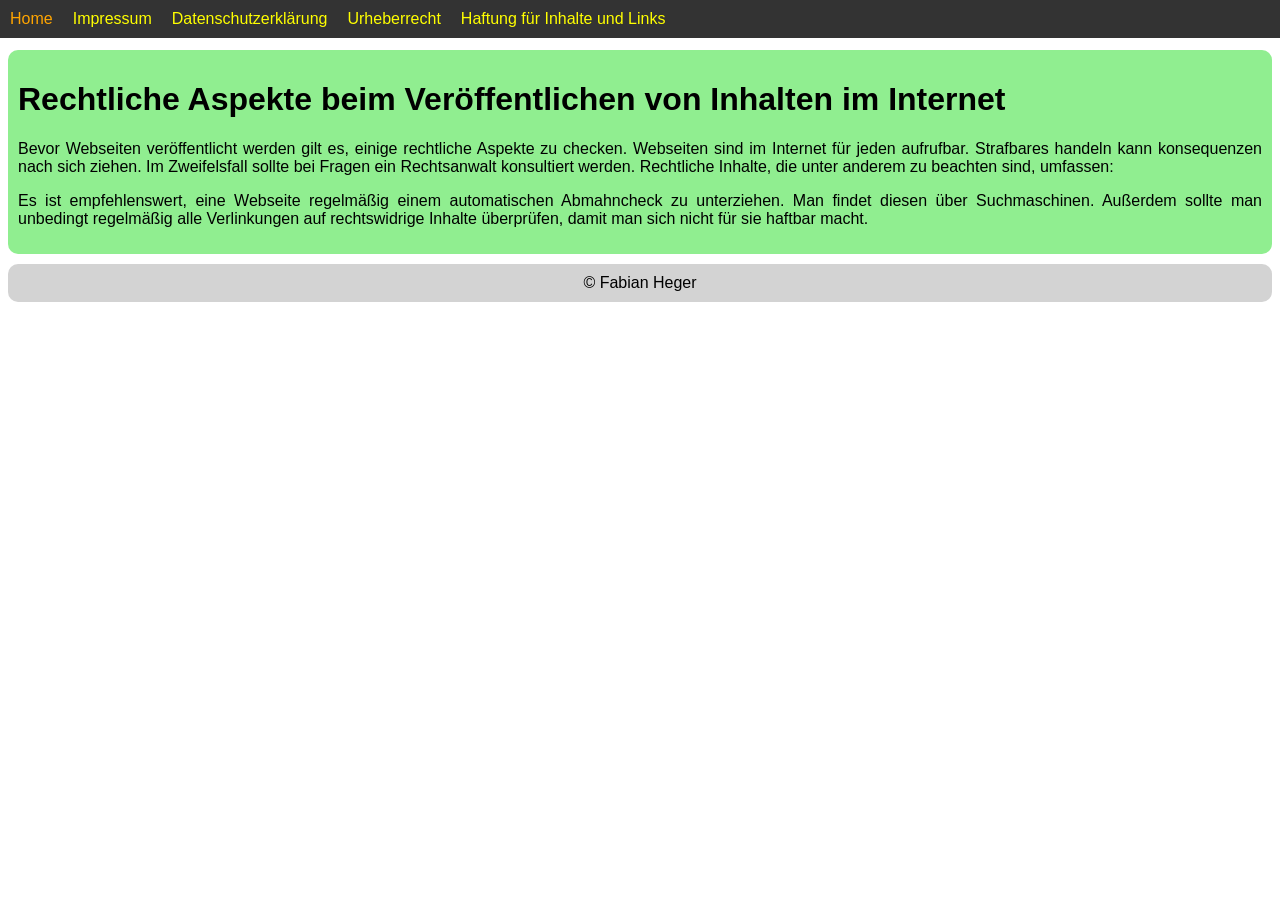
<file: index.html>
<!DOCTYPE html>
<html lang="de">

<head>
  <meta charset="utf-8" />
  <title>Recht im Web</title>
  <link rel="stylesheet" href="./css/style.css" type="text/css" />
</head>

<body>
  <ul class="navbar">
    <li><a href="index.html" id="currentPage">Home</a></li>
    <li><a href="impressum.html">Impressum</a></li>
    <li><a href="datenschutz.html">Datenschutzerklärung</a></li>
    <li><a href="urheberrecht.html">Urheberrecht</a></li>
    <li><a href="links.html">Haftung für Inhalte und Links</a></li>
  </ul>

  <div class="heading">
    <h1>Rechtliche Aspekte beim Veröffentlichen von Inhalten im Internet</h1>
    <p>
      Bevor Webseiten veröffentlicht werden gilt es, einige rechtliche Aspekte
      zu checken. Webseiten sind im Internet für jeden aufrufbar. Strafbares
      handeln kann konsequenzen nach sich ziehen. Im Zweifelsfall sollte bei
      Fragen ein Rechtsanwalt konsultiert werden. Rechtliche Inhalte, die
      unter anderem zu beachten sind, umfassen:
    </p>

    <p>
      Es ist empfehlenswert, eine Webseite regelmäßig einem automatischen
      Abmahncheck zu unterziehen. Man findet diesen über Suchmaschinen.
      Außerdem sollte man unbedingt regelmäßig alle Verlinkungen auf
      rechtswidrige Inhalte überprüfen, damit man sich nicht für sie haftbar
      macht.
    </p>
  </div>

  <footer>© Fabian Heger</footer>
</body>

</html>
</file>
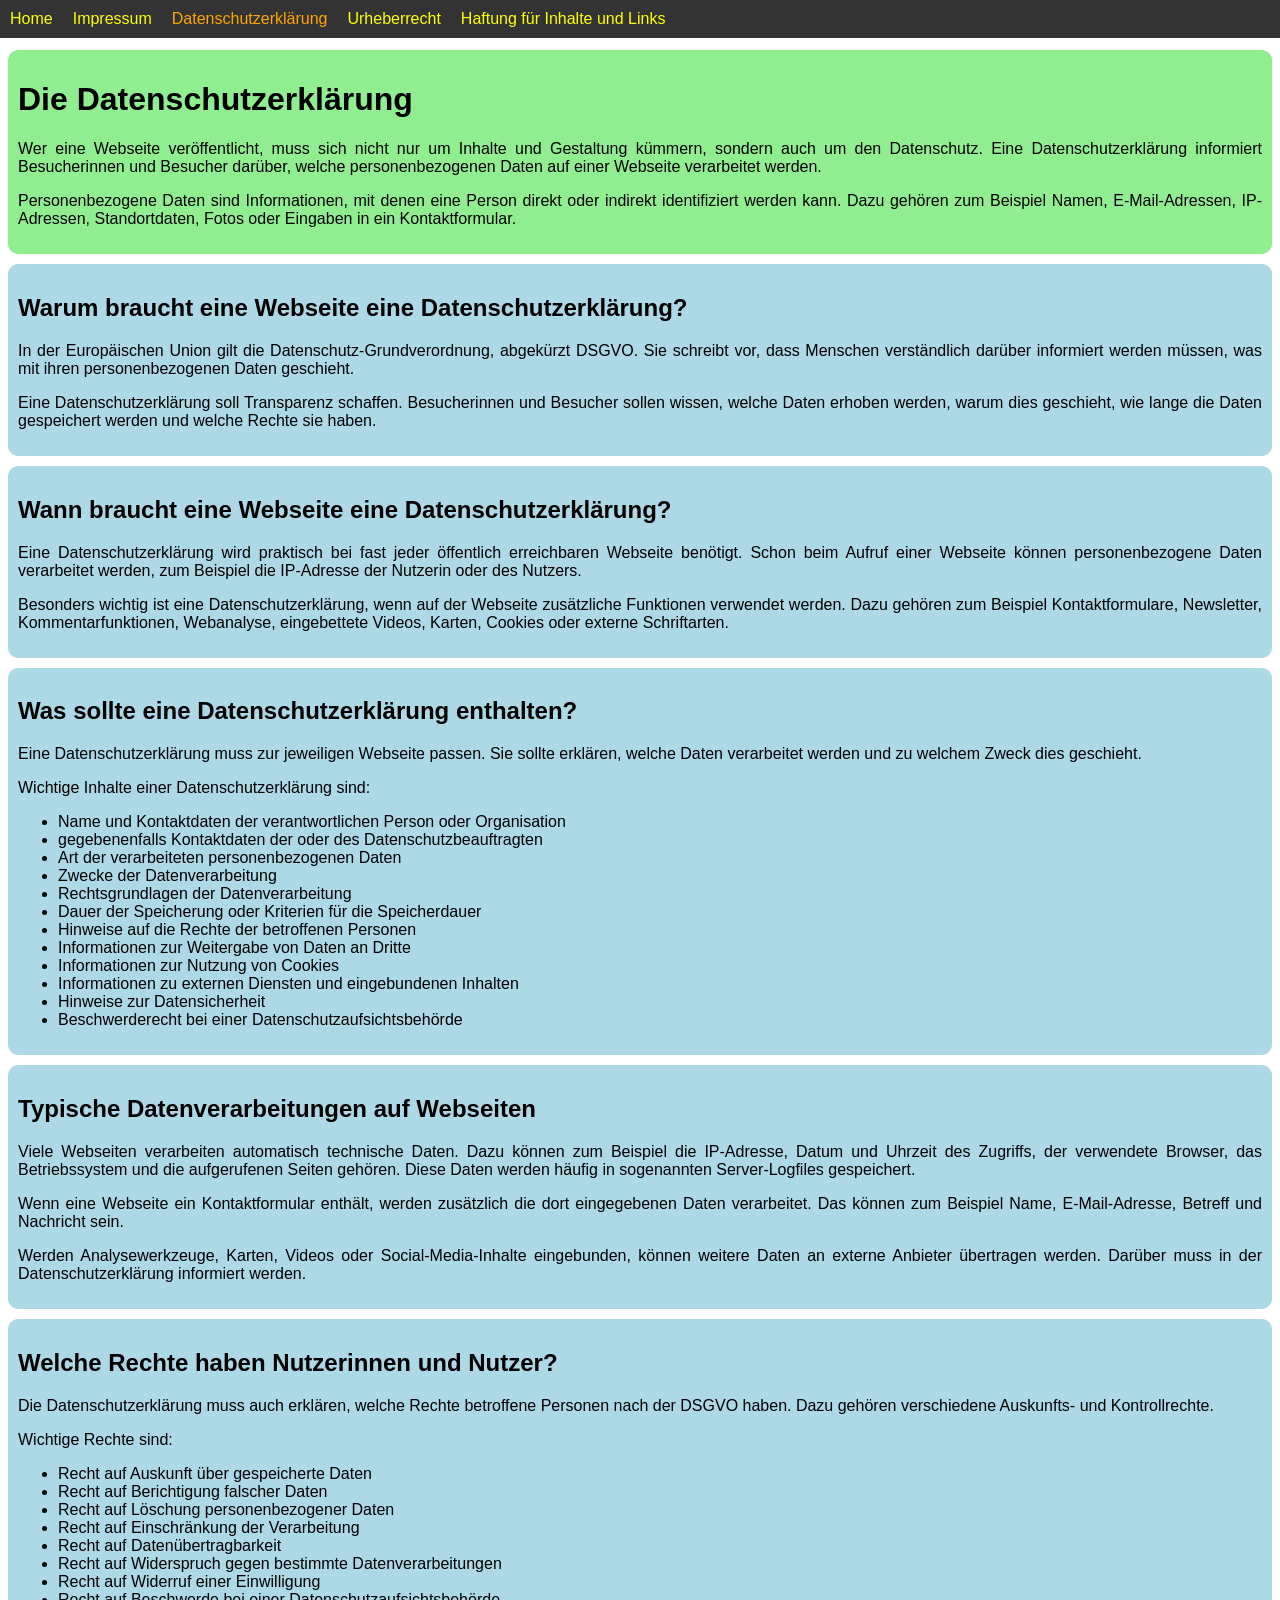
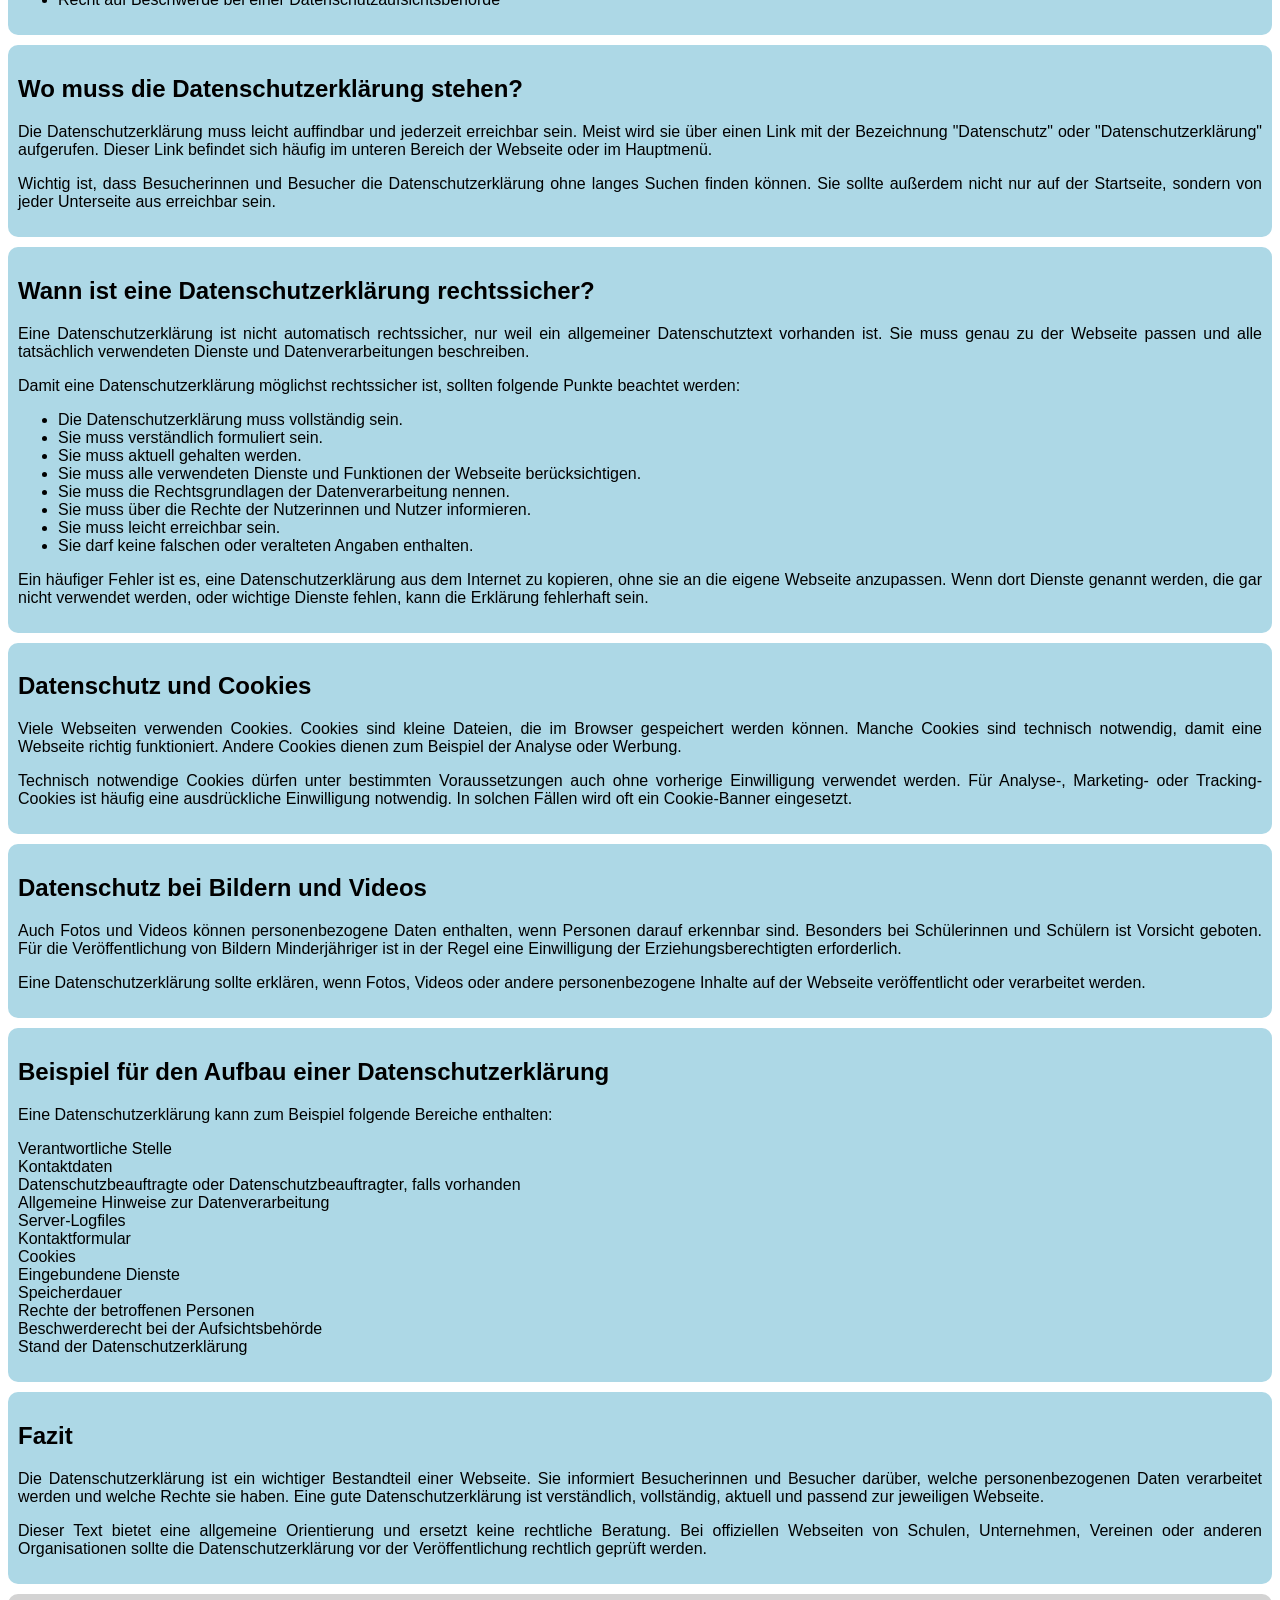
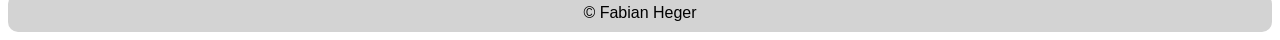
<file: datenschutz.html>
<!DOCTYPE html>
<html lang="de">

<head>
  <meta charset="UTF-8" />
  <title>Die Datenschutzerklärung</title>
  <link rel="stylesheet" href="./css/style.css" type="text/css" />
</head>

<body>
  <ul class="navbar">
    <li><a href="index.html">Home</a></li>
    <li><a href="impressum.html">Impressum</a></li>
    <li><a href="datenschutz.html" id="currentPage">Datenschutzerklärung</a></li>
    <li><a href="urheberrecht.html">Urheberrecht</a></li>
    <li><a href="links.html">Haftung für Inhalte und Links</a></li>
  </ul>

  <div class="heading">
    <h1>Die Datenschutzerklärung</h1>

    <p>
      Wer eine Webseite veröffentlicht, muss sich nicht nur um Inhalte und
      Gestaltung kümmern, sondern auch um den Datenschutz. Eine
      Datenschutzerklärung informiert Besucherinnen und Besucher darüber,
      welche personenbezogenen Daten auf einer Webseite verarbeitet werden.
    </p>

    <p>
      Personenbezogene Daten sind Informationen, mit denen eine Person direkt
      oder indirekt identifiziert werden kann. Dazu gehören zum Beispiel
      Namen, E-Mail-Adressen, IP-Adressen, Standortdaten, Fotos oder Eingaben
      in ein Kontaktformular.
    </p>
  </div>

  <div class="section">
    <h2>Warum braucht eine Webseite eine Datenschutzerklärung?</h2>

    <p>
      In der Europäischen Union gilt die Datenschutz-Grundverordnung, abgekürzt
      DSGVO. Sie schreibt vor, dass Menschen verständlich darüber informiert
      werden müssen, was mit ihren personenbezogenen Daten geschieht.
    </p>

    <p>
      Eine Datenschutzerklärung soll Transparenz schaffen. Besucherinnen und
      Besucher sollen wissen, welche Daten erhoben werden, warum dies geschieht,
      wie lange die Daten gespeichert werden und welche Rechte sie haben.
    </p>
  </div>

  <div class="section">
    <h2>Wann braucht eine Webseite eine Datenschutzerklärung?</h2>

    <p>
      Eine Datenschutzerklärung wird praktisch bei fast jeder öffentlich
      erreichbaren Webseite benötigt. Schon beim Aufruf einer Webseite können
      personenbezogene Daten verarbeitet werden, zum Beispiel die IP-Adresse der
      Nutzerin oder des Nutzers.
    </p>

    <p>
      Besonders wichtig ist eine Datenschutzerklärung, wenn auf der Webseite
      zusätzliche Funktionen verwendet werden. Dazu gehören zum Beispiel
      Kontaktformulare, Newsletter, Kommentarfunktionen, Webanalyse,
      eingebettete Videos, Karten, Cookies oder externe Schriftarten.
    </p>
  </div>

  <div class="section">
    <h2>Was sollte eine Datenschutzerklärung enthalten?</h2>

    <p>
      Eine Datenschutzerklärung muss zur jeweiligen Webseite passen. Sie sollte
      erklären, welche Daten verarbeitet werden und zu welchem Zweck dies
      geschieht.
    </p>

    <p>Wichtige Inhalte einer Datenschutzerklärung sind:</p>

    <ul>
      <li>
        Name und Kontaktdaten der verantwortlichen Person oder Organisation
      </li>
      <li>gegebenenfalls Kontaktdaten der oder des Datenschutzbeauftragten</li>
      <li>Art der verarbeiteten personenbezogenen Daten</li>
      <li>Zwecke der Datenverarbeitung</li>
      <li>Rechtsgrundlagen der Datenverarbeitung</li>
      <li>Dauer der Speicherung oder Kriterien für die Speicherdauer</li>
      <li>Hinweise auf die Rechte der betroffenen Personen</li>
      <li>Informationen zur Weitergabe von Daten an Dritte</li>
      <li>Informationen zur Nutzung von Cookies</li>
      <li>Informationen zu externen Diensten und eingebundenen Inhalten</li>
      <li>Hinweise zur Datensicherheit</li>
      <li>Beschwerderecht bei einer Datenschutzaufsichtsbehörde</li>
    </ul>
  </div>

  <div class="section">
    <h2>Typische Datenverarbeitungen auf Webseiten</h2>

    <p>
      Viele Webseiten verarbeiten automatisch technische Daten. Dazu können zum
      Beispiel die IP-Adresse, Datum und Uhrzeit des Zugriffs, der verwendete
      Browser, das Betriebssystem und die aufgerufenen Seiten gehören. Diese
      Daten werden häufig in sogenannten Server-Logfiles gespeichert.
    </p>

    <p>
      Wenn eine Webseite ein Kontaktformular enthält, werden zusätzlich die dort
      eingegebenen Daten verarbeitet. Das können zum Beispiel Name,
      E-Mail-Adresse, Betreff und Nachricht sein.
    </p>

    <p>
      Werden Analysewerkzeuge, Karten, Videos oder Social-Media-Inhalte
      eingebunden, können weitere Daten an externe Anbieter übertragen werden.
      Darüber muss in der Datenschutzerklärung informiert werden.
    </p>
  </div>

  <div class="section">
    <h2>Welche Rechte haben Nutzerinnen und Nutzer?</h2>

    <p>
      Die Datenschutzerklärung muss auch erklären, welche Rechte betroffene
      Personen nach der DSGVO haben. Dazu gehören verschiedene Auskunfts- und
      Kontrollrechte.
    </p>

    <p>Wichtige Rechte sind:</p>

    <ul>
      <li>Recht auf Auskunft über gespeicherte Daten</li>
      <li>Recht auf Berichtigung falscher Daten</li>
      <li>Recht auf Löschung personenbezogener Daten</li>
      <li>Recht auf Einschränkung der Verarbeitung</li>
      <li>Recht auf Datenübertragbarkeit</li>
      <li>Recht auf Widerspruch gegen bestimmte Datenverarbeitungen</li>
      <li>Recht auf Widerruf einer Einwilligung</li>
      <li>Recht auf Beschwerde bei einer Datenschutzaufsichtsbehörde</li>
    </ul>
  </div>

  <div class="section">
    <h2>Wo muss die Datenschutzerklärung stehen?</h2>

    <p>
      Die Datenschutzerklärung muss leicht auffindbar und jederzeit erreichbar
      sein. Meist wird sie über einen Link mit der Bezeichnung "Datenschutz"
      oder "Datenschutzerklärung" aufgerufen. Dieser Link befindet sich häufig
      im unteren Bereich der Webseite oder im Hauptmenü.
    </p>

    <p>
      Wichtig ist, dass Besucherinnen und Besucher die Datenschutzerklärung ohne
      langes Suchen finden können. Sie sollte außerdem nicht nur auf der
      Startseite, sondern von jeder Unterseite aus erreichbar sein.
    </p>
  </div>

  <div class="section">
    <h2>Wann ist eine Datenschutzerklärung rechtssicher?</h2>

    <p>
      Eine Datenschutzerklärung ist nicht automatisch rechtssicher, nur weil ein
      allgemeiner Datenschutztext vorhanden ist. Sie muss genau zu der Webseite
      passen und alle tatsächlich verwendeten Dienste und Datenverarbeitungen
      beschreiben.
    </p>

    <p>
      Damit eine Datenschutzerklärung möglichst rechtssicher ist, sollten
      folgende Punkte beachtet werden:
    </p>

    <ul>
      <li>Die Datenschutzerklärung muss vollständig sein.</li>
      <li>Sie muss verständlich formuliert sein.</li>
      <li>Sie muss aktuell gehalten werden.</li>
      <li>
        Sie muss alle verwendeten Dienste und Funktionen der Webseite
        berücksichtigen.
      </li>
      <li>Sie muss die Rechtsgrundlagen der Datenverarbeitung nennen.</li>
      <li>Sie muss über die Rechte der Nutzerinnen und Nutzer informieren.</li>
      <li>Sie muss leicht erreichbar sein.</li>
      <li>Sie darf keine falschen oder veralteten Angaben enthalten.</li>
    </ul>

    <p>
      Ein häufiger Fehler ist es, eine Datenschutzerklärung aus dem Internet zu
      kopieren, ohne sie an die eigene Webseite anzupassen. Wenn dort Dienste
      genannt werden, die gar nicht verwendet werden, oder wichtige Dienste
      fehlen, kann die Erklärung fehlerhaft sein.
    </p>
  </div>

  <div class="section">
    <h2>Datenschutz und Cookies</h2>

    <p>
      Viele Webseiten verwenden Cookies. Cookies sind kleine Dateien, die im
      Browser gespeichert werden können. Manche Cookies sind technisch
      notwendig, damit eine Webseite richtig funktioniert. Andere Cookies dienen
      zum Beispiel der Analyse oder Werbung.
    </p>

    <p>
      Technisch notwendige Cookies dürfen unter bestimmten Voraussetzungen auch
      ohne vorherige Einwilligung verwendet werden. Für Analyse-, Marketing-
      oder Tracking-Cookies ist häufig eine ausdrückliche Einwilligung
      notwendig. In solchen Fällen wird oft ein Cookie-Banner eingesetzt.
    </p>
  </div>

  <div class="section">
    <h2>Datenschutz bei Bildern und Videos</h2>

    <p>
      Auch Fotos und Videos können personenbezogene Daten enthalten, wenn
      Personen darauf erkennbar sind. Besonders bei Schülerinnen und Schülern
      ist Vorsicht geboten. Für die Veröffentlichung von Bildern Minderjähriger
      ist in der Regel eine Einwilligung der Erziehungsberechtigten
      erforderlich.
    </p>

    <p>
      Eine Datenschutzerklärung sollte erklären, wenn Fotos, Videos oder andere
      personenbezogene Inhalte auf der Webseite veröffentlicht oder verarbeitet
      werden.
    </p>
  </div>

  <div class="section">
    <h2>Beispiel für den Aufbau einer Datenschutzerklärung</h2>

    <p>
      Eine Datenschutzerklärung kann zum Beispiel folgende Bereiche enthalten:
    </p>

    <p>
      Verantwortliche Stelle<br />
      Kontaktdaten<br />
      Datenschutzbeauftragte oder Datenschutzbeauftragter, falls vorhanden<br />
      Allgemeine Hinweise zur Datenverarbeitung<br />
      Server-Logfiles<br />
      Kontaktformular<br />
      Cookies<br />
      Eingebundene Dienste<br />
      Speicherdauer<br />
      Rechte der betroffenen Personen<br />
      Beschwerderecht bei der Aufsichtsbehörde<br />
      Stand der Datenschutzerklärung
    </p>
  </div>

  <div class="section">
    <h2>Fazit</h2>

    <p>
      Die Datenschutzerklärung ist ein wichtiger Bestandteil einer Webseite. Sie
      informiert Besucherinnen und Besucher darüber, welche personenbezogenen
      Daten verarbeitet werden und welche Rechte sie haben. Eine gute
      Datenschutzerklärung ist verständlich, vollständig, aktuell und passend
      zur jeweiligen Webseite.
    </p>

    <p>
      Dieser Text bietet eine allgemeine Orientierung und ersetzt keine
      rechtliche Beratung. Bei offiziellen Webseiten von Schulen, Unternehmen,
      Vereinen oder anderen Organisationen sollte die Datenschutzerklärung vor
      der Veröffentlichung rechtlich geprüft werden.
    </p>
  </div>

  <footer>© Fabian Heger</footer>
</body>

</html>
</file>
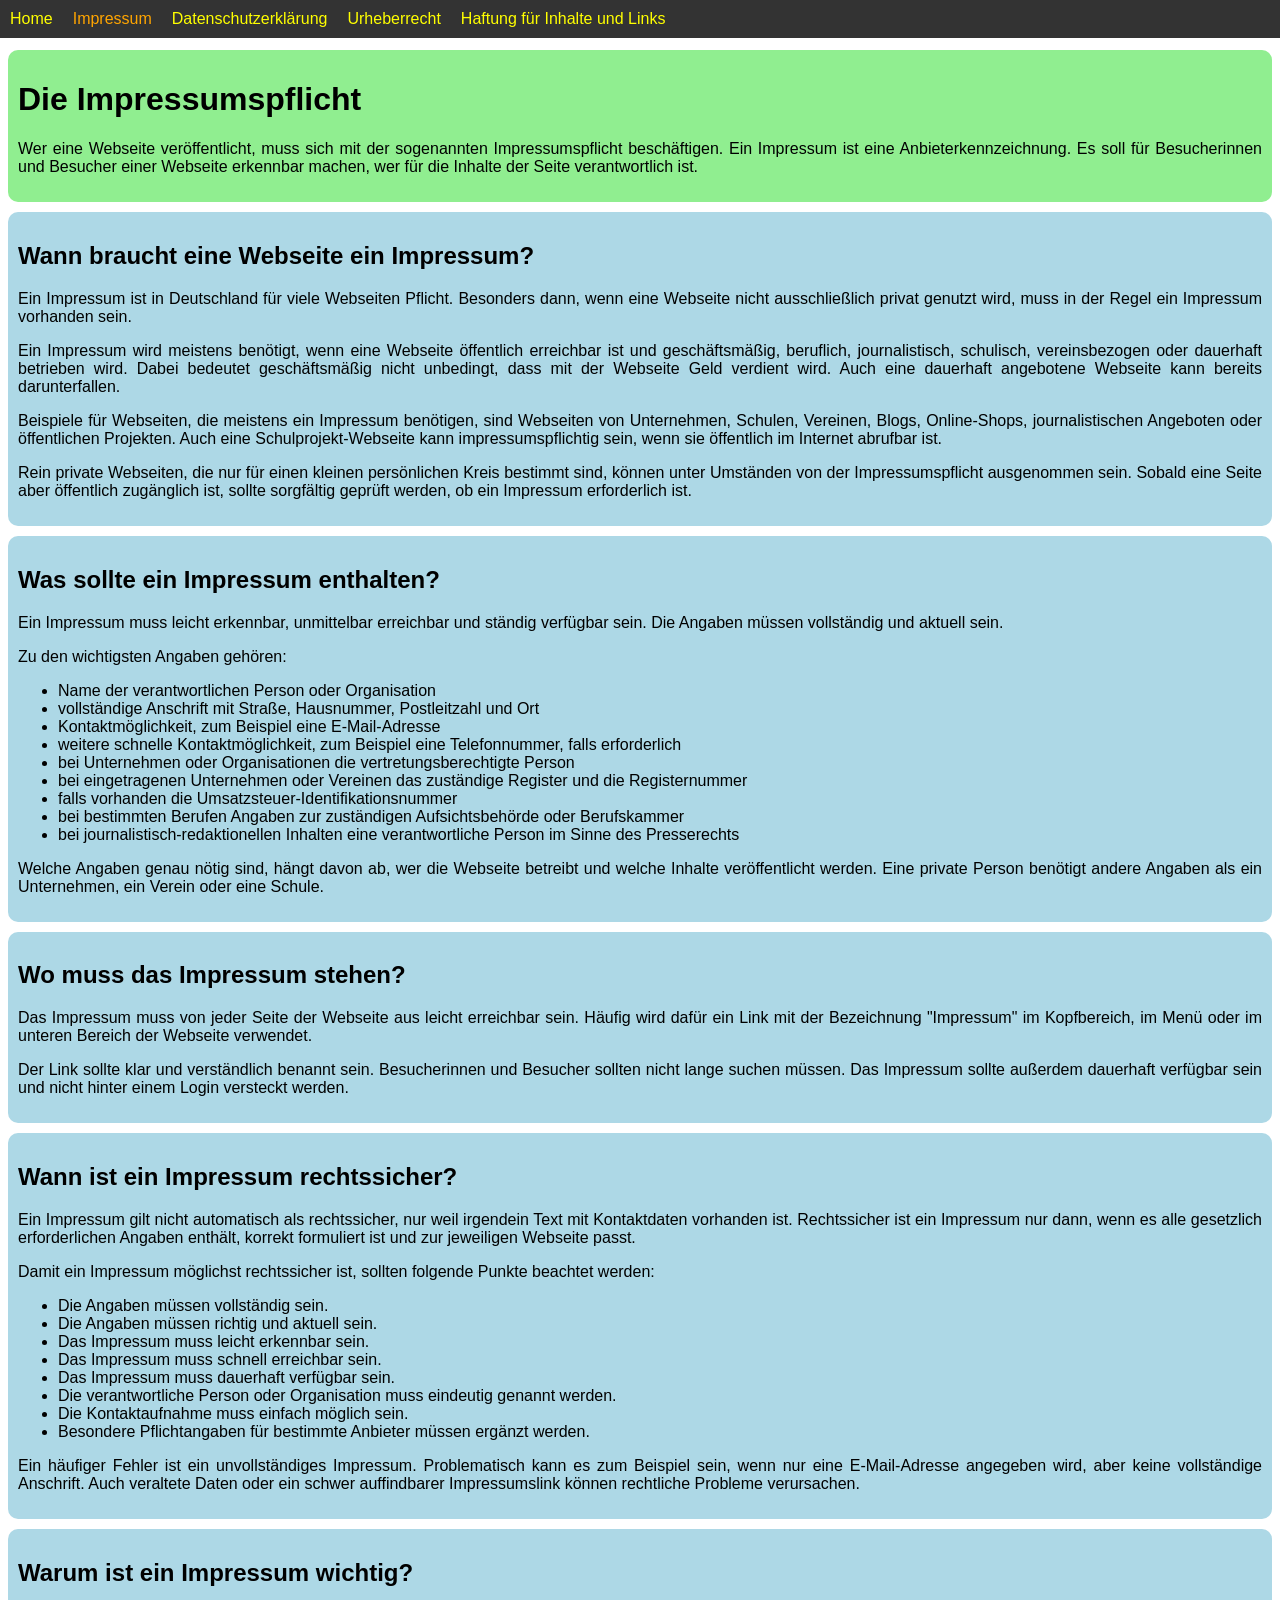
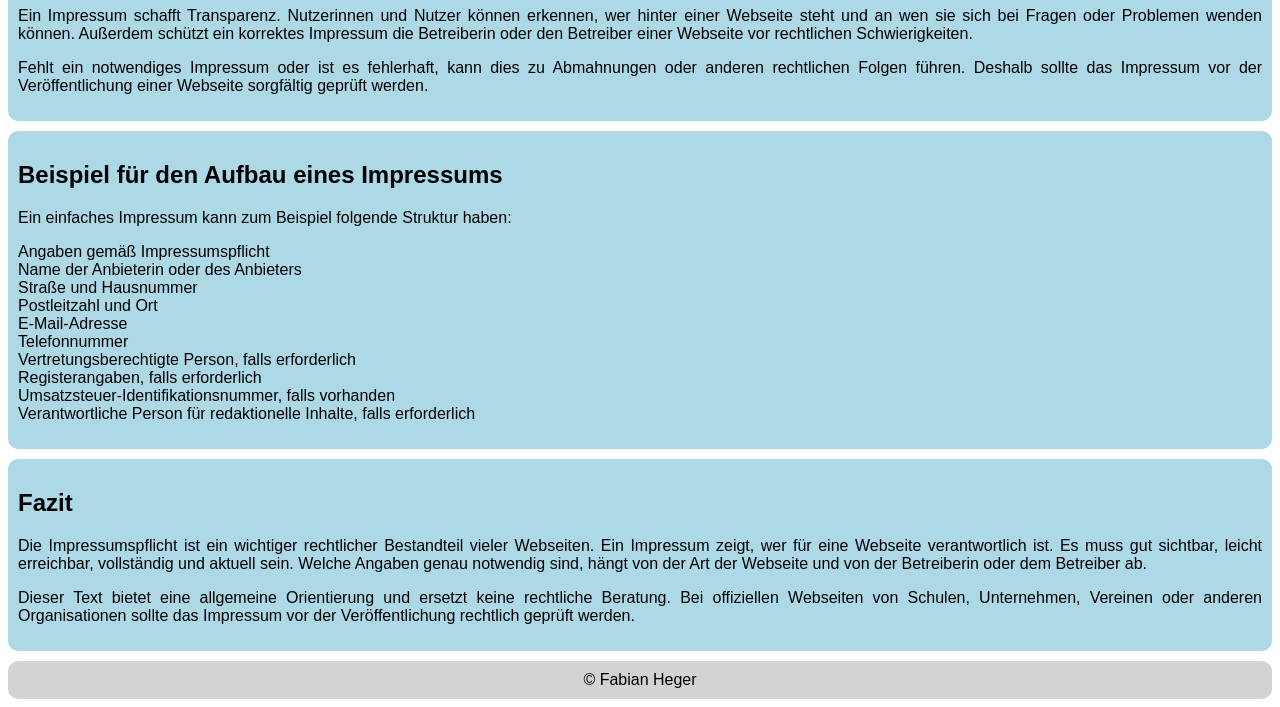
<file: impressum.html>
<!DOCTYPE html>
<html lang="de">

<head>
  <meta charset="UTF-8" />
  <title>Die Impressumspflicht</title>
  <link rel="stylesheet" href="./css/style.css" type="text/css" />
</head>

<body>

  <ul class="navbar">
    <li><a href="index.html">Home</a></li>
    <li><a href="impressum.html" id="currentPage">Impressum</a></li>
    <li><a href="datenschutz.html">Datenschutzerklärung</a></li>
    <li><a href="urheberrecht.html">Urheberrecht</a></li>
    <li><a href="links.html">Haftung für Inhalte und Links</a></li>
  </ul>

  <div class="heading">
    <h1>Die Impressumspflicht</h1>

    <p>
      Wer eine Webseite veröffentlicht, muss sich mit der sogenannten
      Impressumspflicht beschäftigen. Ein Impressum ist eine
      Anbieterkennzeichnung. Es soll für Besucherinnen und Besucher einer
      Webseite erkennbar machen, wer für die Inhalte der Seite verantwortlich
      ist.
    </p>
  </div>

  <div class="section">
    <h2>Wann braucht eine Webseite ein Impressum?</h2>

    <p>
      Ein Impressum ist in Deutschland für viele Webseiten Pflicht. Besonders
      dann, wenn eine Webseite nicht ausschließlich privat genutzt wird, muss
      in der Regel ein Impressum vorhanden sein.
    </p>

    <p>
      Ein Impressum wird meistens benötigt, wenn eine Webseite öffentlich
      erreichbar ist und geschäftsmäßig, beruflich, journalistisch, schulisch,
      vereinsbezogen oder dauerhaft betrieben wird. Dabei bedeutet
      geschäftsmäßig nicht unbedingt, dass mit der Webseite Geld verdient
      wird. Auch eine dauerhaft angebotene Webseite kann bereits
      darunterfallen.
    </p>

    <p>
      Beispiele für Webseiten, die meistens ein Impressum benötigen, sind
      Webseiten von Unternehmen, Schulen, Vereinen, Blogs, Online-Shops,
      journalistischen Angeboten oder öffentlichen Projekten. Auch eine
      Schulprojekt-Webseite kann impressumspflichtig sein, wenn sie öffentlich
      im Internet abrufbar ist.
    </p>

    <p>
      Rein private Webseiten, die nur für einen kleinen persönlichen Kreis
      bestimmt sind, können unter Umständen von der Impressumspflicht
      ausgenommen sein. Sobald eine Seite aber öffentlich zugänglich ist,
      sollte sorgfältig geprüft werden, ob ein Impressum erforderlich ist.
    </p>
  </div>
  <div class="section">
    <h2>Was sollte ein Impressum enthalten?</h2>

    <p>
      Ein Impressum muss leicht erkennbar, unmittelbar erreichbar und ständig
      verfügbar sein. Die Angaben müssen vollständig und aktuell sein.
    </p>

    <p>Zu den wichtigsten Angaben gehören:</p>

    <ul>
      <li>Name der verantwortlichen Person oder Organisation</li>
      <li>
        vollständige Anschrift mit Straße, Hausnummer, Postleitzahl und Ort
      </li>
      <li>Kontaktmöglichkeit, zum Beispiel eine E-Mail-Adresse</li>
      <li>
        weitere schnelle Kontaktmöglichkeit, zum Beispiel eine Telefonnummer,
        falls erforderlich
      </li>
      <li>
        bei Unternehmen oder Organisationen die vertretungsberechtigte Person
      </li>
      <li>
        bei eingetragenen Unternehmen oder Vereinen das zuständige Register
        und die Registernummer
      </li>
      <li>falls vorhanden die Umsatzsteuer-Identifikationsnummer</li>
      <li>
        bei bestimmten Berufen Angaben zur zuständigen Aufsichtsbehörde oder
        Berufskammer
      </li>
      <li>
        bei journalistisch-redaktionellen Inhalten eine verantwortliche Person
        im Sinne des Presserechts
      </li>
    </ul>

    <p>
      Welche Angaben genau nötig sind, hängt davon ab, wer die Webseite
      betreibt und welche Inhalte veröffentlicht werden. Eine private Person
      benötigt andere Angaben als ein Unternehmen, ein Verein oder eine
      Schule.
    </p>
  </div>
  <div class="section">
    <h2>Wo muss das Impressum stehen?</h2>

    <p>
      Das Impressum muss von jeder Seite der Webseite aus leicht erreichbar
      sein. Häufig wird dafür ein Link mit der Bezeichnung "Impressum" im
      Kopfbereich, im Menü oder im unteren Bereich der Webseite verwendet.
    </p>

    <p>
      Der Link sollte klar und verständlich benannt sein. Besucherinnen und
      Besucher sollten nicht lange suchen müssen. Das Impressum sollte
      außerdem dauerhaft verfügbar sein und nicht hinter einem Login versteckt
      werden.
    </p>
  </div>
  <div class="section">
    <h2>Wann ist ein Impressum rechtssicher?</h2>

    <p>
      Ein Impressum gilt nicht automatisch als rechtssicher, nur weil
      irgendein Text mit Kontaktdaten vorhanden ist. Rechtssicher ist ein
      Impressum nur dann, wenn es alle gesetzlich erforderlichen Angaben
      enthält, korrekt formuliert ist und zur jeweiligen Webseite passt.
    </p>

    <p>
      Damit ein Impressum möglichst rechtssicher ist, sollten folgende Punkte
      beachtet werden:
    </p>

    <ul>
      <li>Die Angaben müssen vollständig sein.</li>
      <li>Die Angaben müssen richtig und aktuell sein.</li>
      <li>Das Impressum muss leicht erkennbar sein.</li>
      <li>Das Impressum muss schnell erreichbar sein.</li>
      <li>Das Impressum muss dauerhaft verfügbar sein.</li>
      <li>
        Die verantwortliche Person oder Organisation muss eindeutig genannt
        werden.
      </li>
      <li>Die Kontaktaufnahme muss einfach möglich sein.</li>
      <li>
        Besondere Pflichtangaben für bestimmte Anbieter müssen ergänzt werden.
      </li>
    </ul>

    <p>
      Ein häufiger Fehler ist ein unvollständiges Impressum. Problematisch
      kann es zum Beispiel sein, wenn nur eine E-Mail-Adresse angegeben wird,
      aber keine vollständige Anschrift. Auch veraltete Daten oder ein schwer
      auffindbarer Impressumslink können rechtliche Probleme verursachen.
    </p>
  </div>
  <div class="section">
    <h2>Warum ist ein Impressum wichtig?</h2>

    <p>
      Ein Impressum schafft Transparenz. Nutzerinnen und Nutzer können
      erkennen, wer hinter einer Webseite steht und an wen sie sich bei Fragen
      oder Problemen wenden können. Außerdem schützt ein korrektes Impressum
      die Betreiberin oder den Betreiber einer Webseite vor rechtlichen
      Schwierigkeiten.
    </p>

    <p>
      Fehlt ein notwendiges Impressum oder ist es fehlerhaft, kann dies zu
      Abmahnungen oder anderen rechtlichen Folgen führen. Deshalb sollte das
      Impressum vor der Veröffentlichung einer Webseite sorgfältig geprüft
      werden.
    </p>
  </div>
  <div class="section">
    <h2>Beispiel für den Aufbau eines Impressums</h2>

    <p>Ein einfaches Impressum kann zum Beispiel folgende Struktur haben:</p>

    <p>
      Angaben gemäß Impressumspflicht<br />
      Name der Anbieterin oder des Anbieters<br />
      Straße und Hausnummer<br />
      Postleitzahl und Ort<br />
      E-Mail-Adresse<br />
      Telefonnummer<br />
      Vertretungsberechtigte Person, falls erforderlich<br />
      Registerangaben, falls erforderlich<br />
      Umsatzsteuer-Identifikationsnummer, falls vorhanden<br />
      Verantwortliche Person für redaktionelle Inhalte, falls erforderlich
    </p>
  </div>
  <div class="section">
    <h2>Fazit</h2>

    <p>
      Die Impressumspflicht ist ein wichtiger rechtlicher Bestandteil vieler
      Webseiten. Ein Impressum zeigt, wer für eine Webseite verantwortlich
      ist. Es muss gut sichtbar, leicht erreichbar, vollständig und aktuell
      sein. Welche Angaben genau notwendig sind, hängt von der Art der
      Webseite und von der Betreiberin oder dem Betreiber ab.
    </p>

    <p>
      Dieser Text bietet eine allgemeine Orientierung und ersetzt keine
      rechtliche Beratung. Bei offiziellen Webseiten von Schulen, Unternehmen,
      Vereinen oder anderen Organisationen sollte das Impressum vor der
      Veröffentlichung rechtlich geprüft werden.
    </p>
  </div>

  <footer>© Fabian Heger</footer>
</body>

</html>
</file>
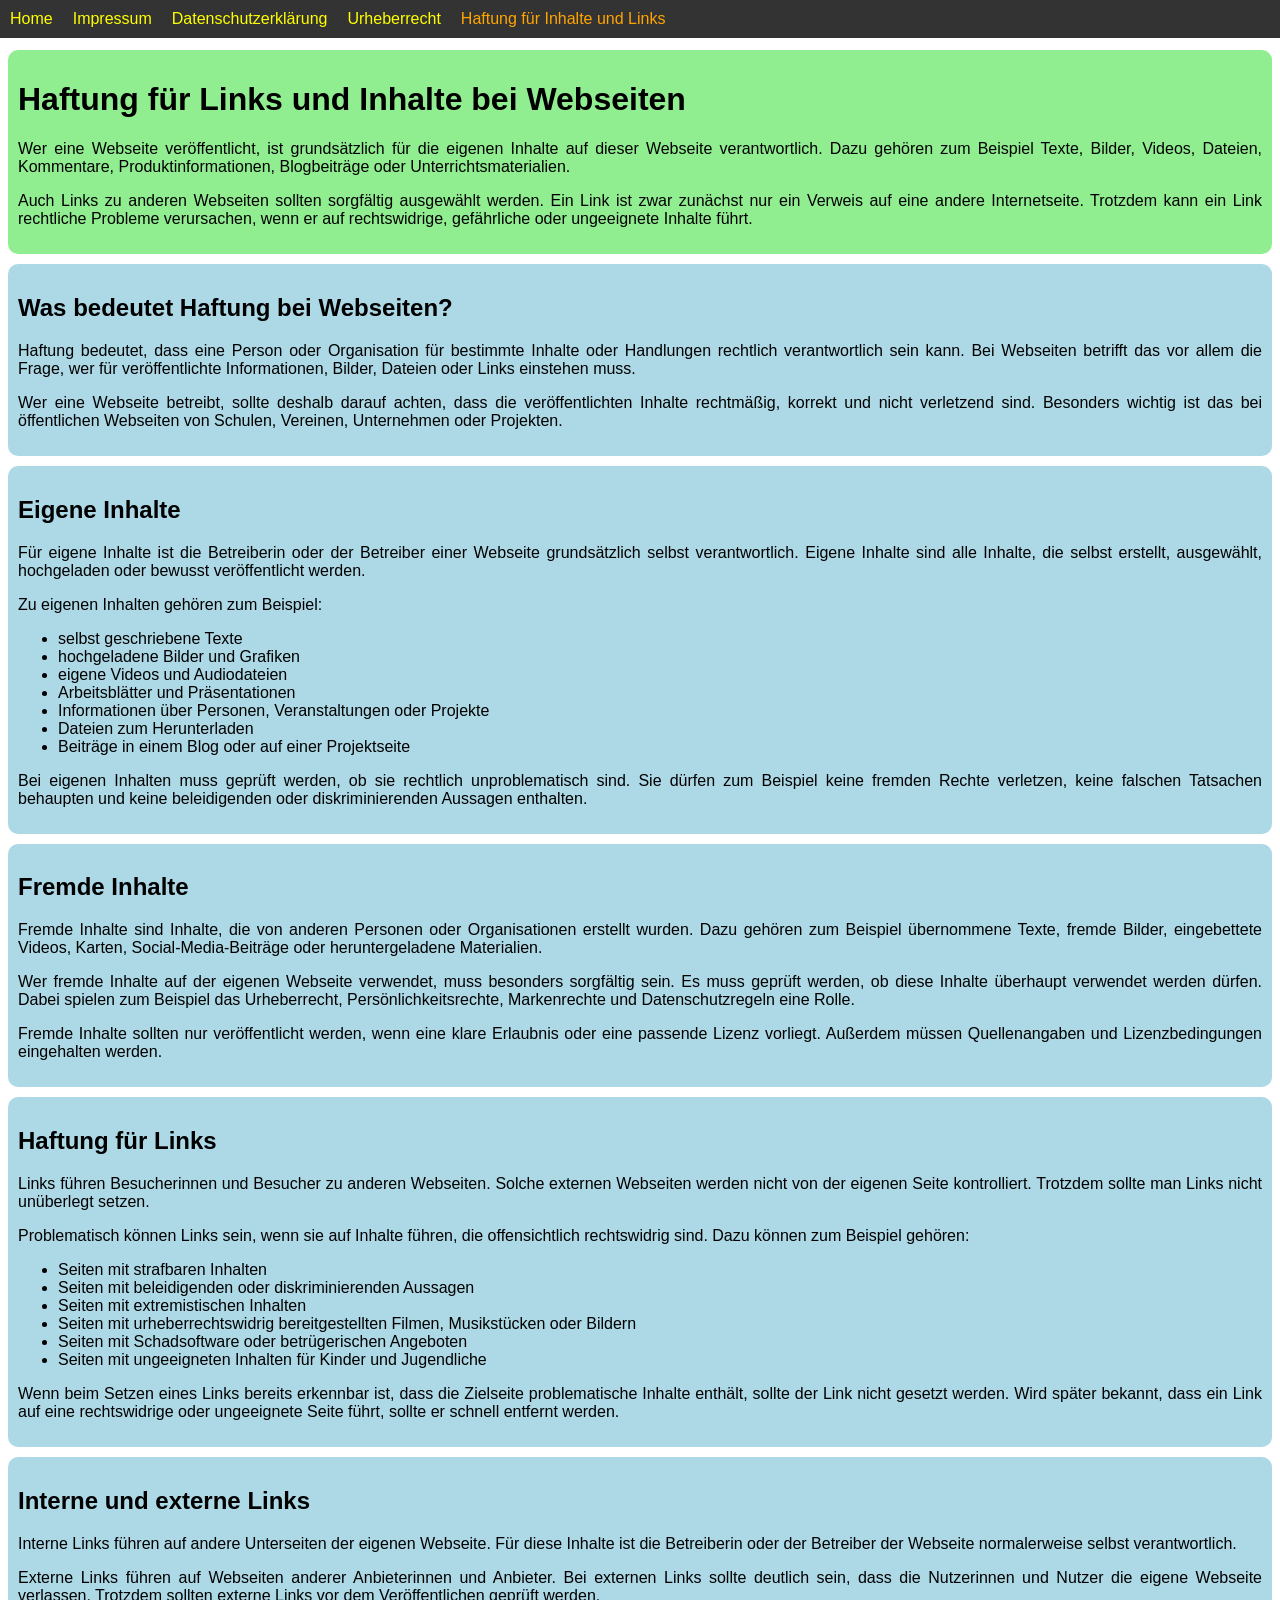
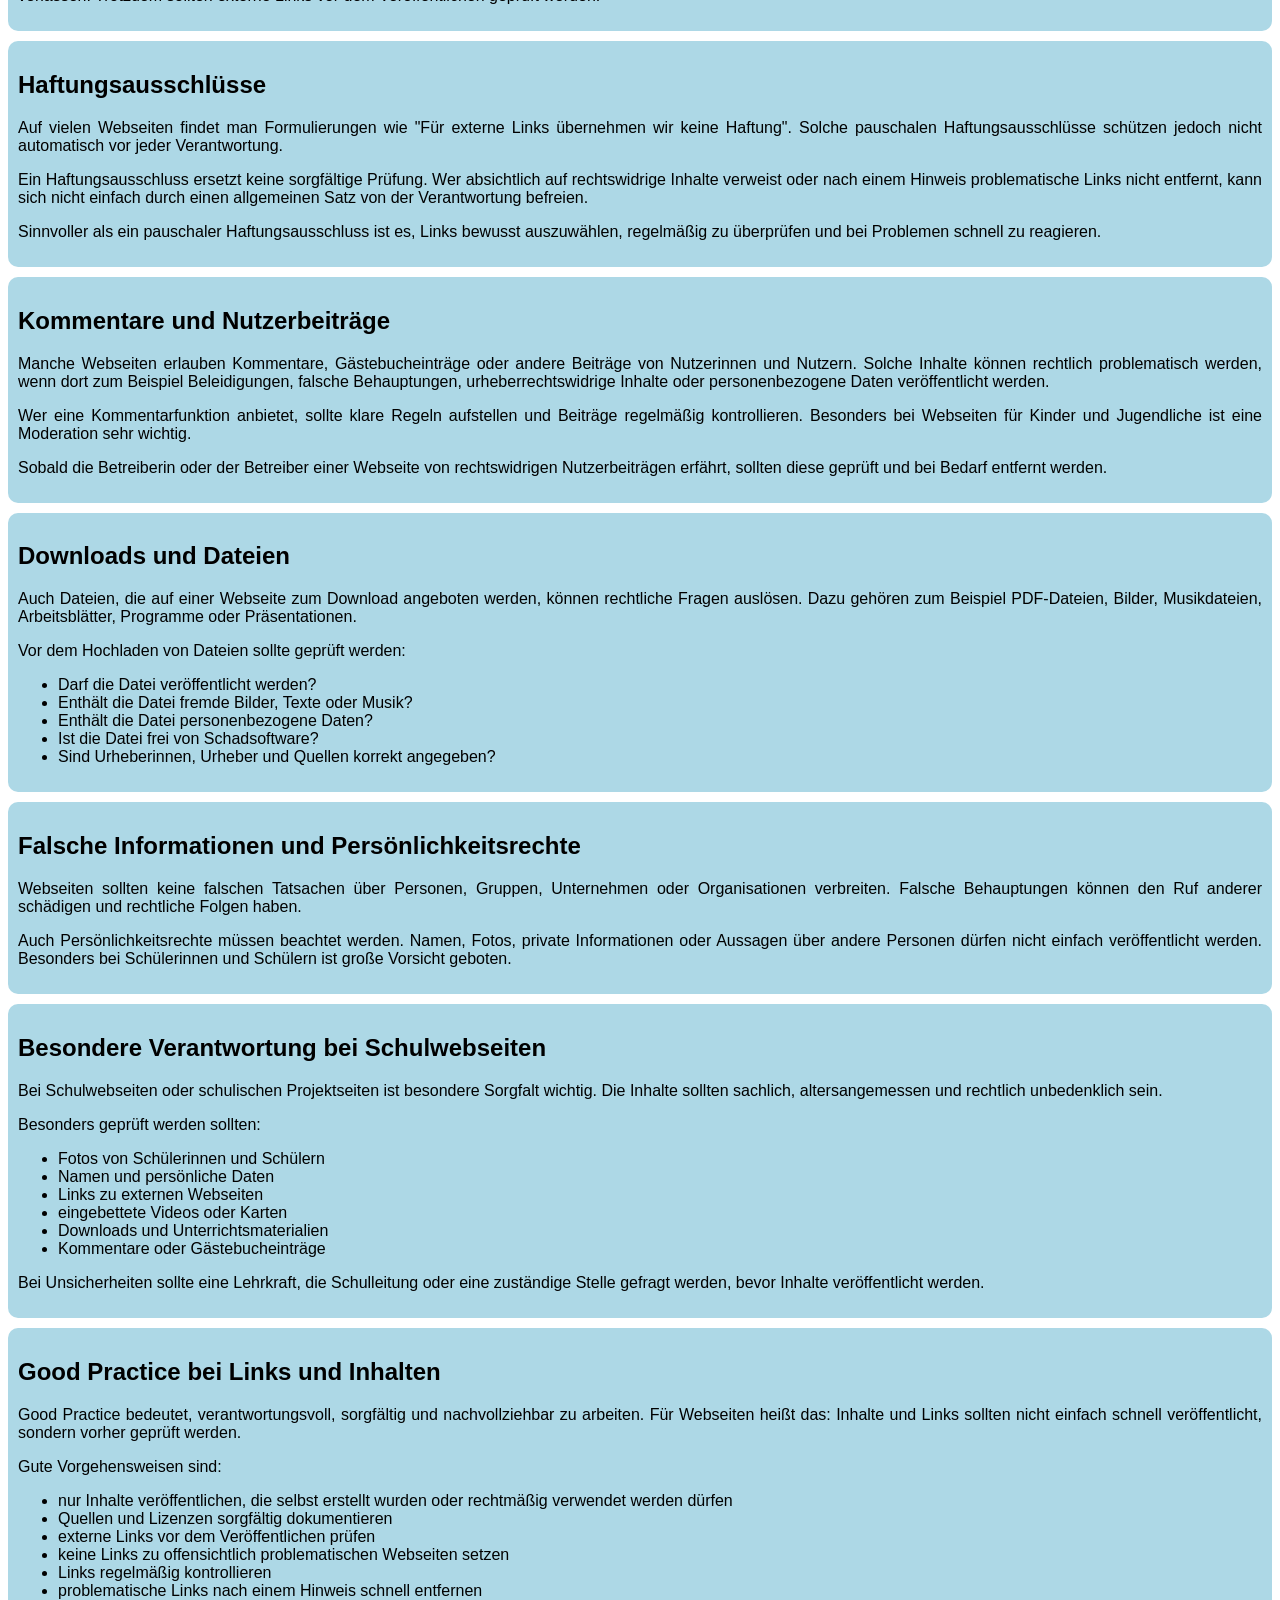
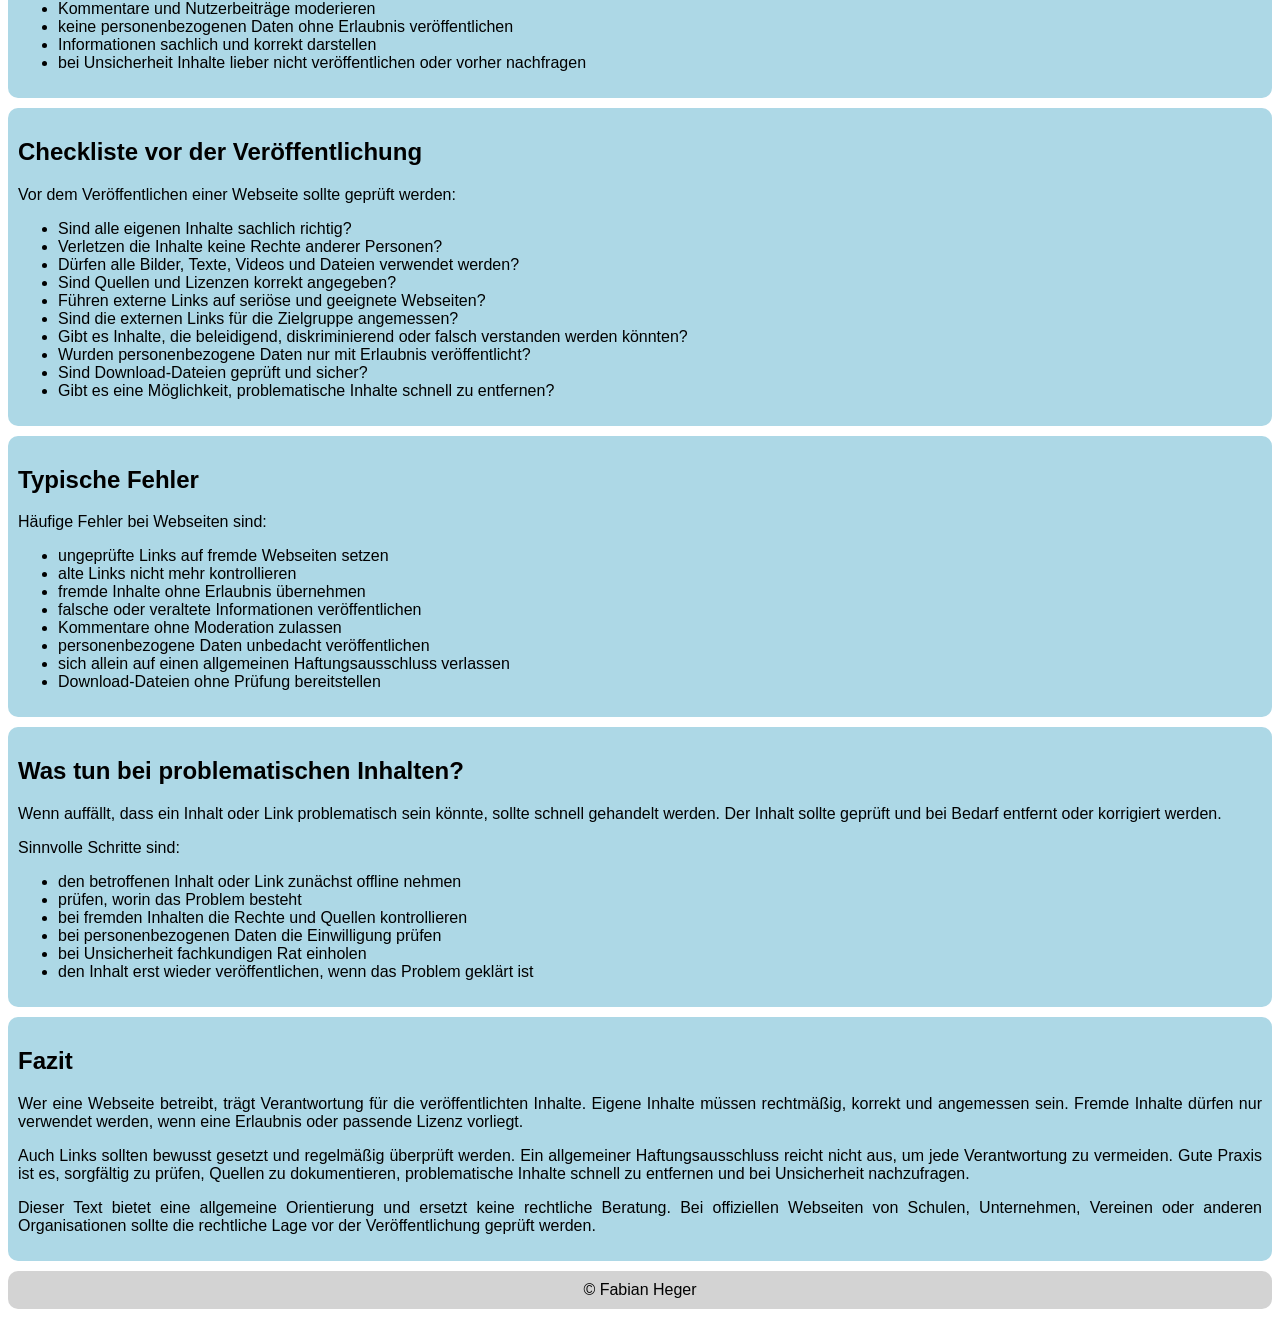
<file: links.html>
<!DOCTYPE html>
<html lang="de">

<head>
  <meta charset="UTF-8" />
  <title>Haftung für Links und Inhalte bei Webseiten</title>
  <link rel="stylesheet" href="./css/style.css" type="text/css" />
</head>

<body>

  <ul class="navbar">
    <li><a href="index.html">Home</a></li>
    <li><a href="impressum.html">Impressum</a></li>
    <li><a href="datenschutz.html">Datenschutzerklärung</a></li>
    <li><a href="urheberrecht.html">Urheberrecht</a></li>
    <li><a href="links.html" id="currentPage">Haftung für Inhalte und Links</a></li>
  </ul>

  <div class="heading">
    <h1>Haftung für Links und Inhalte bei Webseiten</h1>

    <p>
      Wer eine Webseite veröffentlicht, ist grundsätzlich für die eigenen
      Inhalte auf dieser Webseite verantwortlich. Dazu gehören zum Beispiel
      Texte, Bilder, Videos, Dateien, Kommentare, Produktinformationen,
      Blogbeiträge oder Unterrichtsmaterialien.
    </p>

    <p>
      Auch Links zu anderen Webseiten sollten sorgfältig ausgewählt werden.
      Ein Link ist zwar zunächst nur ein Verweis auf eine andere
      Internetseite. Trotzdem kann ein Link rechtliche Probleme verursachen,
      wenn er auf rechtswidrige, gefährliche oder ungeeignete Inhalte führt.
    </p>
  </div>

  <div class="section">
    <h2>Was bedeutet Haftung bei Webseiten?</h2>

    <p>
      Haftung bedeutet, dass eine Person oder Organisation für bestimmte
      Inhalte oder Handlungen rechtlich verantwortlich sein kann. Bei
      Webseiten betrifft das vor allem die Frage, wer für veröffentlichte
      Informationen, Bilder, Dateien oder Links einstehen muss.
    </p>

    <p>
      Wer eine Webseite betreibt, sollte deshalb darauf achten, dass die
      veröffentlichten Inhalte rechtmäßig, korrekt und nicht verletzend sind.
      Besonders wichtig ist das bei öffentlichen Webseiten von Schulen,
      Vereinen, Unternehmen oder Projekten.
    </p>
  </div>

  <div class="section">
    <h2>Eigene Inhalte</h2>

    <p>
      Für eigene Inhalte ist die Betreiberin oder der Betreiber einer Webseite
      grundsätzlich selbst verantwortlich. Eigene Inhalte sind alle Inhalte,
      die selbst erstellt, ausgewählt, hochgeladen oder bewusst veröffentlicht
      werden.
    </p>

    <p>Zu eigenen Inhalten gehören zum Beispiel:</p>

    <ul>
      <li>selbst geschriebene Texte</li>
      <li>hochgeladene Bilder und Grafiken</li>
      <li>eigene Videos und Audiodateien</li>
      <li>Arbeitsblätter und Präsentationen</li>
      <li>Informationen über Personen, Veranstaltungen oder Projekte</li>
      <li>Dateien zum Herunterladen</li>
      <li>Beiträge in einem Blog oder auf einer Projektseite</li>
    </ul>

    <p>
      Bei eigenen Inhalten muss geprüft werden, ob sie rechtlich
      unproblematisch sind. Sie dürfen zum Beispiel keine fremden Rechte
      verletzen, keine falschen Tatsachen behaupten und keine beleidigenden
      oder diskriminierenden Aussagen enthalten.
    </p>
  </div>

  <div class="section">
    <h2>Fremde Inhalte</h2>

    <p>
      Fremde Inhalte sind Inhalte, die von anderen Personen oder
      Organisationen erstellt wurden. Dazu gehören zum Beispiel übernommene
      Texte, fremde Bilder, eingebettete Videos, Karten, Social-Media-Beiträge
      oder heruntergeladene Materialien.
    </p>

    <p>
      Wer fremde Inhalte auf der eigenen Webseite verwendet, muss besonders
      sorgfältig sein. Es muss geprüft werden, ob diese Inhalte überhaupt
      verwendet werden dürfen. Dabei spielen zum Beispiel das Urheberrecht,
      Persönlichkeitsrechte, Markenrechte und Datenschutzregeln eine Rolle.
    </p>

    <p>
      Fremde Inhalte sollten nur veröffentlicht werden, wenn eine klare
      Erlaubnis oder eine passende Lizenz vorliegt. Außerdem müssen
      Quellenangaben und Lizenzbedingungen eingehalten werden.
    </p>
  </div>
  <div class="section">
    <h2>Haftung für Links</h2>

    <p>
      Links führen Besucherinnen und Besucher zu anderen Webseiten. Solche
      externen Webseiten werden nicht von der eigenen Seite kontrolliert.
      Trotzdem sollte man Links nicht unüberlegt setzen.
    </p>

    <p>
      Problematisch können Links sein, wenn sie auf Inhalte führen, die
      offensichtlich rechtswidrig sind. Dazu können zum Beispiel gehören:
    </p>

    <ul>
      <li>Seiten mit strafbaren Inhalten</li>
      <li>Seiten mit beleidigenden oder diskriminierenden Aussagen</li>
      <li>Seiten mit extremistischen Inhalten</li>
      <li>
        Seiten mit urheberrechtswidrig bereitgestellten Filmen, Musikstücken
        oder Bildern
      </li>
      <li>Seiten mit Schadsoftware oder betrügerischen Angeboten</li>
      <li>Seiten mit ungeeigneten Inhalten für Kinder und Jugendliche</li>
    </ul>

    <p>
      Wenn beim Setzen eines Links bereits erkennbar ist, dass die Zielseite
      problematische Inhalte enthält, sollte der Link nicht gesetzt werden.
      Wird später bekannt, dass ein Link auf eine rechtswidrige oder
      ungeeignete Seite führt, sollte er schnell entfernt werden.
    </p>
  </div>

  <div class="section">
    <h2>Interne und externe Links</h2>

    <p>
      Interne Links führen auf andere Unterseiten der eigenen Webseite. Für
      diese Inhalte ist die Betreiberin oder der Betreiber der Webseite
      normalerweise selbst verantwortlich.
    </p>

    <p>
      Externe Links führen auf Webseiten anderer Anbieterinnen und Anbieter.
      Bei externen Links sollte deutlich sein, dass die Nutzerinnen und Nutzer
      die eigene Webseite verlassen. Trotzdem sollten externe Links vor dem
      Veröffentlichen geprüft werden.
    </p>
  </div>
  <div class="section">
    <h2>Haftungsausschlüsse</h2>

    <p>
      Auf vielen Webseiten findet man Formulierungen wie "Für externe Links
      übernehmen wir keine Haftung". Solche pauschalen Haftungsausschlüsse
      schützen jedoch nicht automatisch vor jeder Verantwortung.
    </p>

    <p>
      Ein Haftungsausschluss ersetzt keine sorgfältige Prüfung. Wer
      absichtlich auf rechtswidrige Inhalte verweist oder nach einem Hinweis
      problematische Links nicht entfernt, kann sich nicht einfach durch einen
      allgemeinen Satz von der Verantwortung befreien.
    </p>

    <p>
      Sinnvoller als ein pauschaler Haftungsausschluss ist es, Links bewusst
      auszuwählen, regelmäßig zu überprüfen und bei Problemen schnell zu
      reagieren.
    </p>
  </div>
  <div class="section">
    <h2>Kommentare und Nutzerbeiträge</h2>

    <p>
      Manche Webseiten erlauben Kommentare, Gästebucheinträge oder andere
      Beiträge von Nutzerinnen und Nutzern. Solche Inhalte können rechtlich
      problematisch werden, wenn dort zum Beispiel Beleidigungen, falsche
      Behauptungen, urheberrechtswidrige Inhalte oder personenbezogene Daten
      veröffentlicht werden.
    </p>

    <p>
      Wer eine Kommentarfunktion anbietet, sollte klare Regeln aufstellen und
      Beiträge regelmäßig kontrollieren. Besonders bei Webseiten für Kinder
      und Jugendliche ist eine Moderation sehr wichtig.
    </p>

    <p>
      Sobald die Betreiberin oder der Betreiber einer Webseite von
      rechtswidrigen Nutzerbeiträgen erfährt, sollten diese geprüft und bei
      Bedarf entfernt werden.
    </p>
  </div>
  <div class="section">
    <h2>Downloads und Dateien</h2>

    <p>
      Auch Dateien, die auf einer Webseite zum Download angeboten werden,
      können rechtliche Fragen auslösen. Dazu gehören zum Beispiel
      PDF-Dateien, Bilder, Musikdateien, Arbeitsblätter, Programme oder
      Präsentationen.
    </p>

    <p>Vor dem Hochladen von Dateien sollte geprüft werden:</p>

    <ul>
      <li>Darf die Datei veröffentlicht werden?</li>
      <li>Enthält die Datei fremde Bilder, Texte oder Musik?</li>
      <li>Enthält die Datei personenbezogene Daten?</li>
      <li>Ist die Datei frei von Schadsoftware?</li>
      <li>Sind Urheberinnen, Urheber und Quellen korrekt angegeben?</li>
    </ul>
  </div>
  <div class="section">
    <h2>Falsche Informationen und Persönlichkeitsrechte</h2>

    <p>
      Webseiten sollten keine falschen Tatsachen über Personen, Gruppen,
      Unternehmen oder Organisationen verbreiten. Falsche Behauptungen können
      den Ruf anderer schädigen und rechtliche Folgen haben.
    </p>

    <p>
      Auch Persönlichkeitsrechte müssen beachtet werden. Namen, Fotos, private
      Informationen oder Aussagen über andere Personen dürfen nicht einfach
      veröffentlicht werden. Besonders bei Schülerinnen und Schülern ist große
      Vorsicht geboten.
    </p>
  </div>
  <div class="section">
    <h2>Besondere Verantwortung bei Schulwebseiten</h2>

    <p>
      Bei Schulwebseiten oder schulischen Projektseiten ist besondere Sorgfalt
      wichtig. Die Inhalte sollten sachlich, altersangemessen und rechtlich
      unbedenklich sein.
    </p>

    <p>Besonders geprüft werden sollten:</p>

    <ul>
      <li>Fotos von Schülerinnen und Schülern</li>
      <li>Namen und persönliche Daten</li>
      <li>Links zu externen Webseiten</li>
      <li>eingebettete Videos oder Karten</li>
      <li>Downloads und Unterrichtsmaterialien</li>
      <li>Kommentare oder Gästebucheinträge</li>
    </ul>

    <p>
      Bei Unsicherheiten sollte eine Lehrkraft, die Schulleitung oder eine
      zuständige Stelle gefragt werden, bevor Inhalte veröffentlicht werden.
    </p>
  </div>
  <div class="section">
    <h2>Good Practice bei Links und Inhalten</h2>

    <p>
      Good Practice bedeutet, verantwortungsvoll, sorgfältig und
      nachvollziehbar zu arbeiten. Für Webseiten heißt das: Inhalte und Links
      sollten nicht einfach schnell veröffentlicht, sondern vorher geprüft
      werden.
    </p>

    <p>Gute Vorgehensweisen sind:</p>

    <ul>
      <li>
        nur Inhalte veröffentlichen, die selbst erstellt wurden oder
        rechtmäßig verwendet werden dürfen
      </li>
      <li>Quellen und Lizenzen sorgfältig dokumentieren</li>
      <li>externe Links vor dem Veröffentlichen prüfen</li>
      <li>keine Links zu offensichtlich problematischen Webseiten setzen</li>
      <li>Links regelmäßig kontrollieren</li>
      <li>problematische Links nach einem Hinweis schnell entfernen</li>
      <li>Kommentare und Nutzerbeiträge moderieren</li>
      <li>keine personenbezogenen Daten ohne Erlaubnis veröffentlichen</li>
      <li>Informationen sachlich und korrekt darstellen</li>
      <li>
        bei Unsicherheit Inhalte lieber nicht veröffentlichen oder vorher
        nachfragen
      </li>
    </ul>
  </div>
  <div class="section">
    <h2>Checkliste vor der Veröffentlichung</h2>

    <p>Vor dem Veröffentlichen einer Webseite sollte geprüft werden:</p>

    <ul>
      <li>Sind alle eigenen Inhalte sachlich richtig?</li>
      <li>Verletzen die Inhalte keine Rechte anderer Personen?</li>
      <li>Dürfen alle Bilder, Texte, Videos und Dateien verwendet werden?</li>
      <li>Sind Quellen und Lizenzen korrekt angegeben?</li>
      <li>Führen externe Links auf seriöse und geeignete Webseiten?</li>
      <li>Sind die externen Links für die Zielgruppe angemessen?</li>
      <li>
        Gibt es Inhalte, die beleidigend, diskriminierend oder falsch
        verstanden werden könnten?
      </li>
      <li>Wurden personenbezogene Daten nur mit Erlaubnis veröffentlicht?</li>
      <li>Sind Download-Dateien geprüft und sicher?</li>
      <li>
        Gibt es eine Möglichkeit, problematische Inhalte schnell zu entfernen?
      </li>
    </ul>
  </div>
  <div class="section">
    <h2>Typische Fehler</h2>

    <p>Häufige Fehler bei Webseiten sind:</p>

    <ul>
      <li>ungeprüfte Links auf fremde Webseiten setzen</li>
      <li>alte Links nicht mehr kontrollieren</li>
      <li>fremde Inhalte ohne Erlaubnis übernehmen</li>
      <li>falsche oder veraltete Informationen veröffentlichen</li>
      <li>Kommentare ohne Moderation zulassen</li>
      <li>personenbezogene Daten unbedacht veröffentlichen</li>
      <li>sich allein auf einen allgemeinen Haftungsausschluss verlassen</li>
      <li>Download-Dateien ohne Prüfung bereitstellen</li>
    </ul>
  </div>
  <div class="section">
    <h2>Was tun bei problematischen Inhalten?</h2>

    <p>
      Wenn auffällt, dass ein Inhalt oder Link problematisch sein könnte,
      sollte schnell gehandelt werden. Der Inhalt sollte geprüft und bei
      Bedarf entfernt oder korrigiert werden.
    </p>

    <p>Sinnvolle Schritte sind:</p>

    <ul>
      <li>den betroffenen Inhalt oder Link zunächst offline nehmen</li>
      <li>prüfen, worin das Problem besteht</li>
      <li>bei fremden Inhalten die Rechte und Quellen kontrollieren</li>
      <li>bei personenbezogenen Daten die Einwilligung prüfen</li>
      <li>bei Unsicherheit fachkundigen Rat einholen</li>
      <li>
        den Inhalt erst wieder veröffentlichen, wenn das Problem geklärt ist
      </li>
    </ul>
  </div>
  <div class="section">
    <h2>Fazit</h2>

    <p>
      Wer eine Webseite betreibt, trägt Verantwortung für die veröffentlichten
      Inhalte. Eigene Inhalte müssen rechtmäßig, korrekt und angemessen sein.
      Fremde Inhalte dürfen nur verwendet werden, wenn eine Erlaubnis oder
      passende Lizenz vorliegt.
    </p>

    <p>
      Auch Links sollten bewusst gesetzt und regelmäßig überprüft werden. Ein
      allgemeiner Haftungsausschluss reicht nicht aus, um jede Verantwortung
      zu vermeiden. Gute Praxis ist es, sorgfältig zu prüfen, Quellen zu
      dokumentieren, problematische Inhalte schnell zu entfernen und bei
      Unsicherheit nachzufragen.
    </p>

    <p>
      Dieser Text bietet eine allgemeine Orientierung und ersetzt keine
      rechtliche Beratung. Bei offiziellen Webseiten von Schulen, Unternehmen,
      Vereinen oder anderen Organisationen sollte die rechtliche Lage vor der
      Veröffentlichung geprüft werden.
    </p>
  </div>

  <footer>© Fabian Heger</footer>
</body>

</html>
</file>
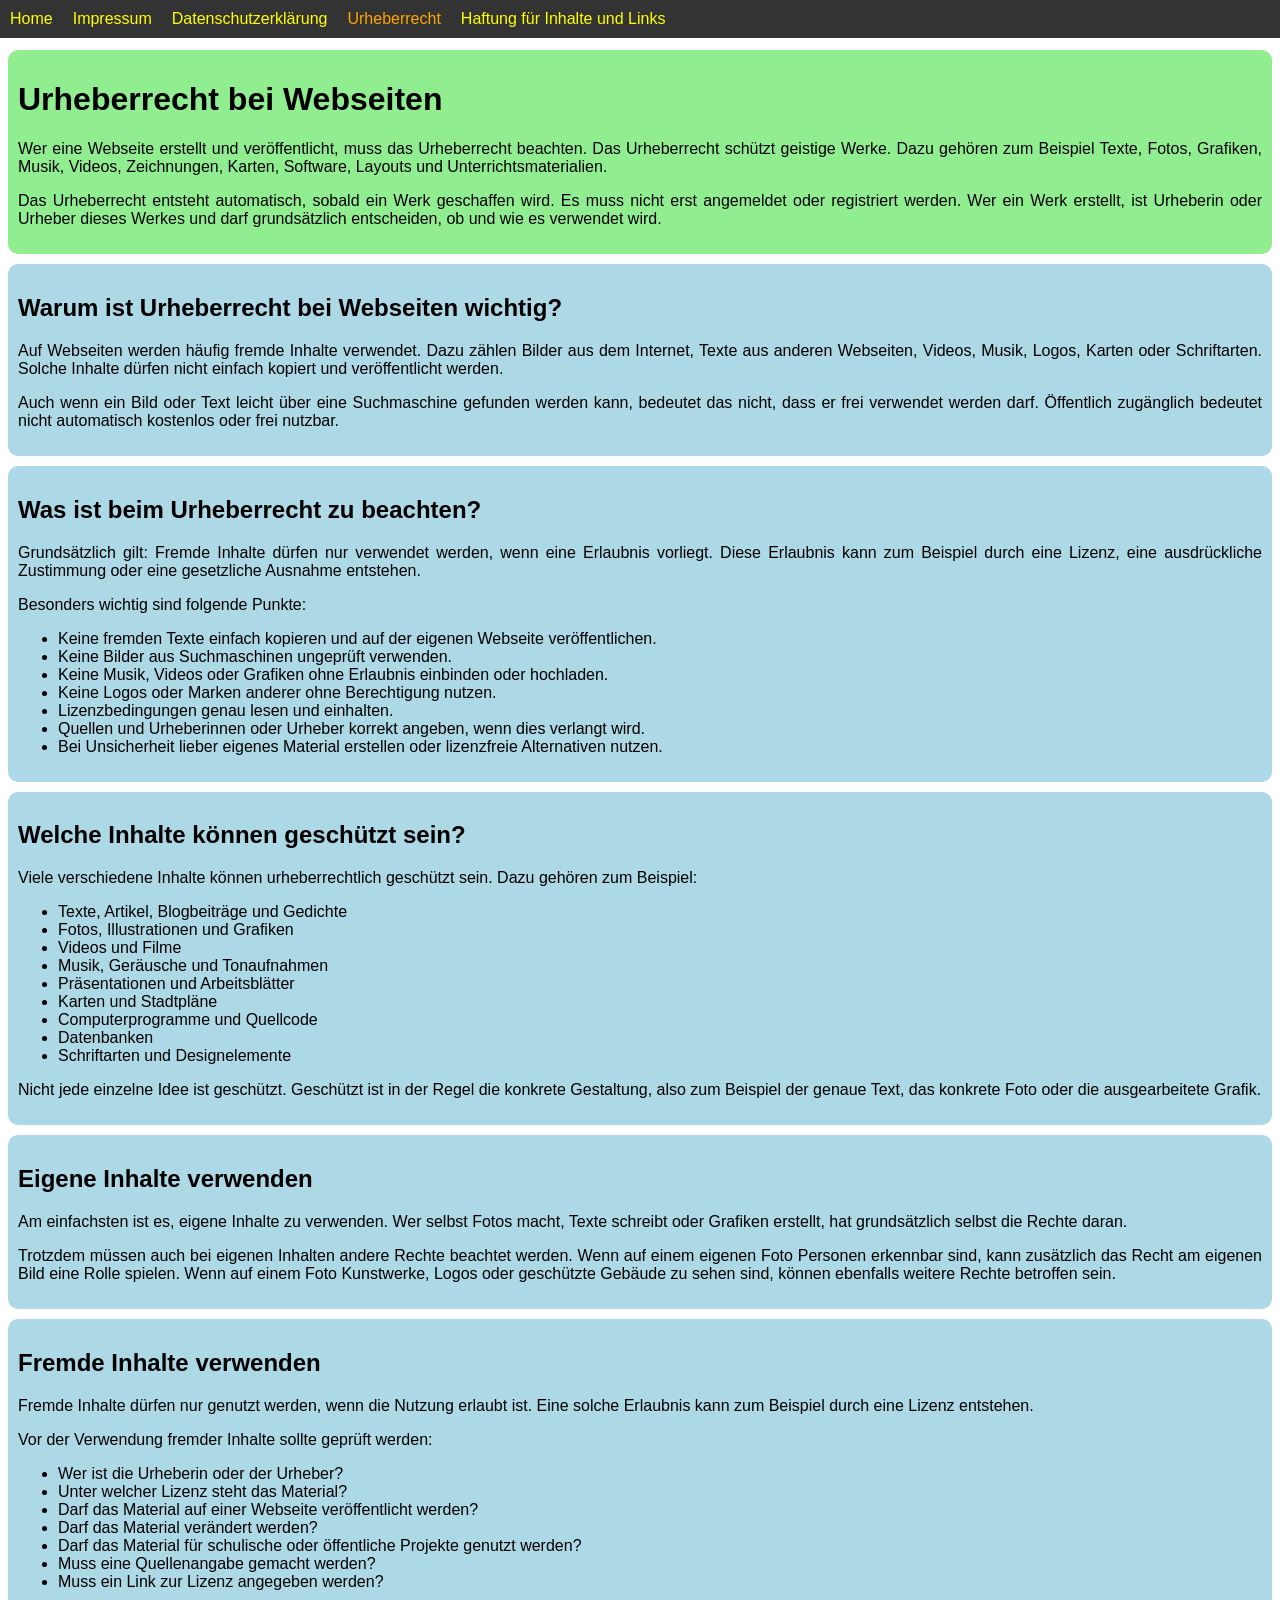
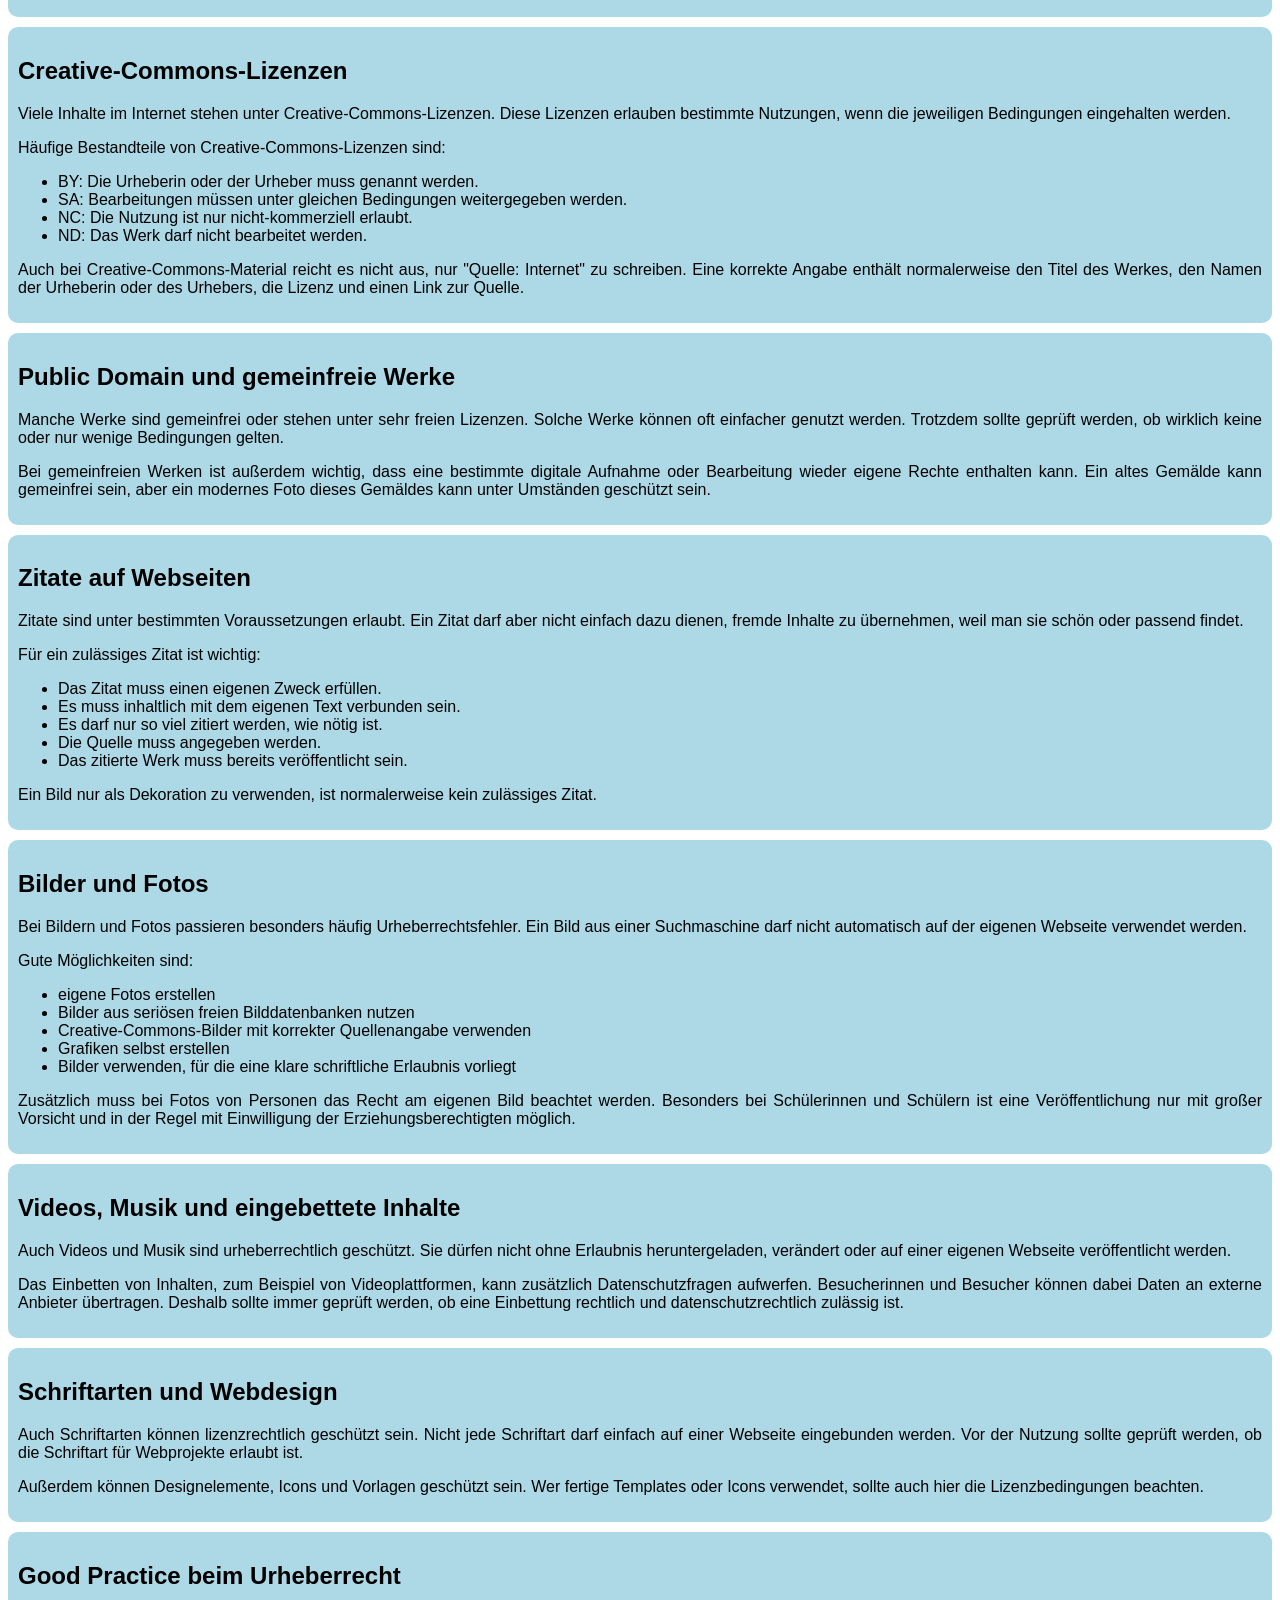
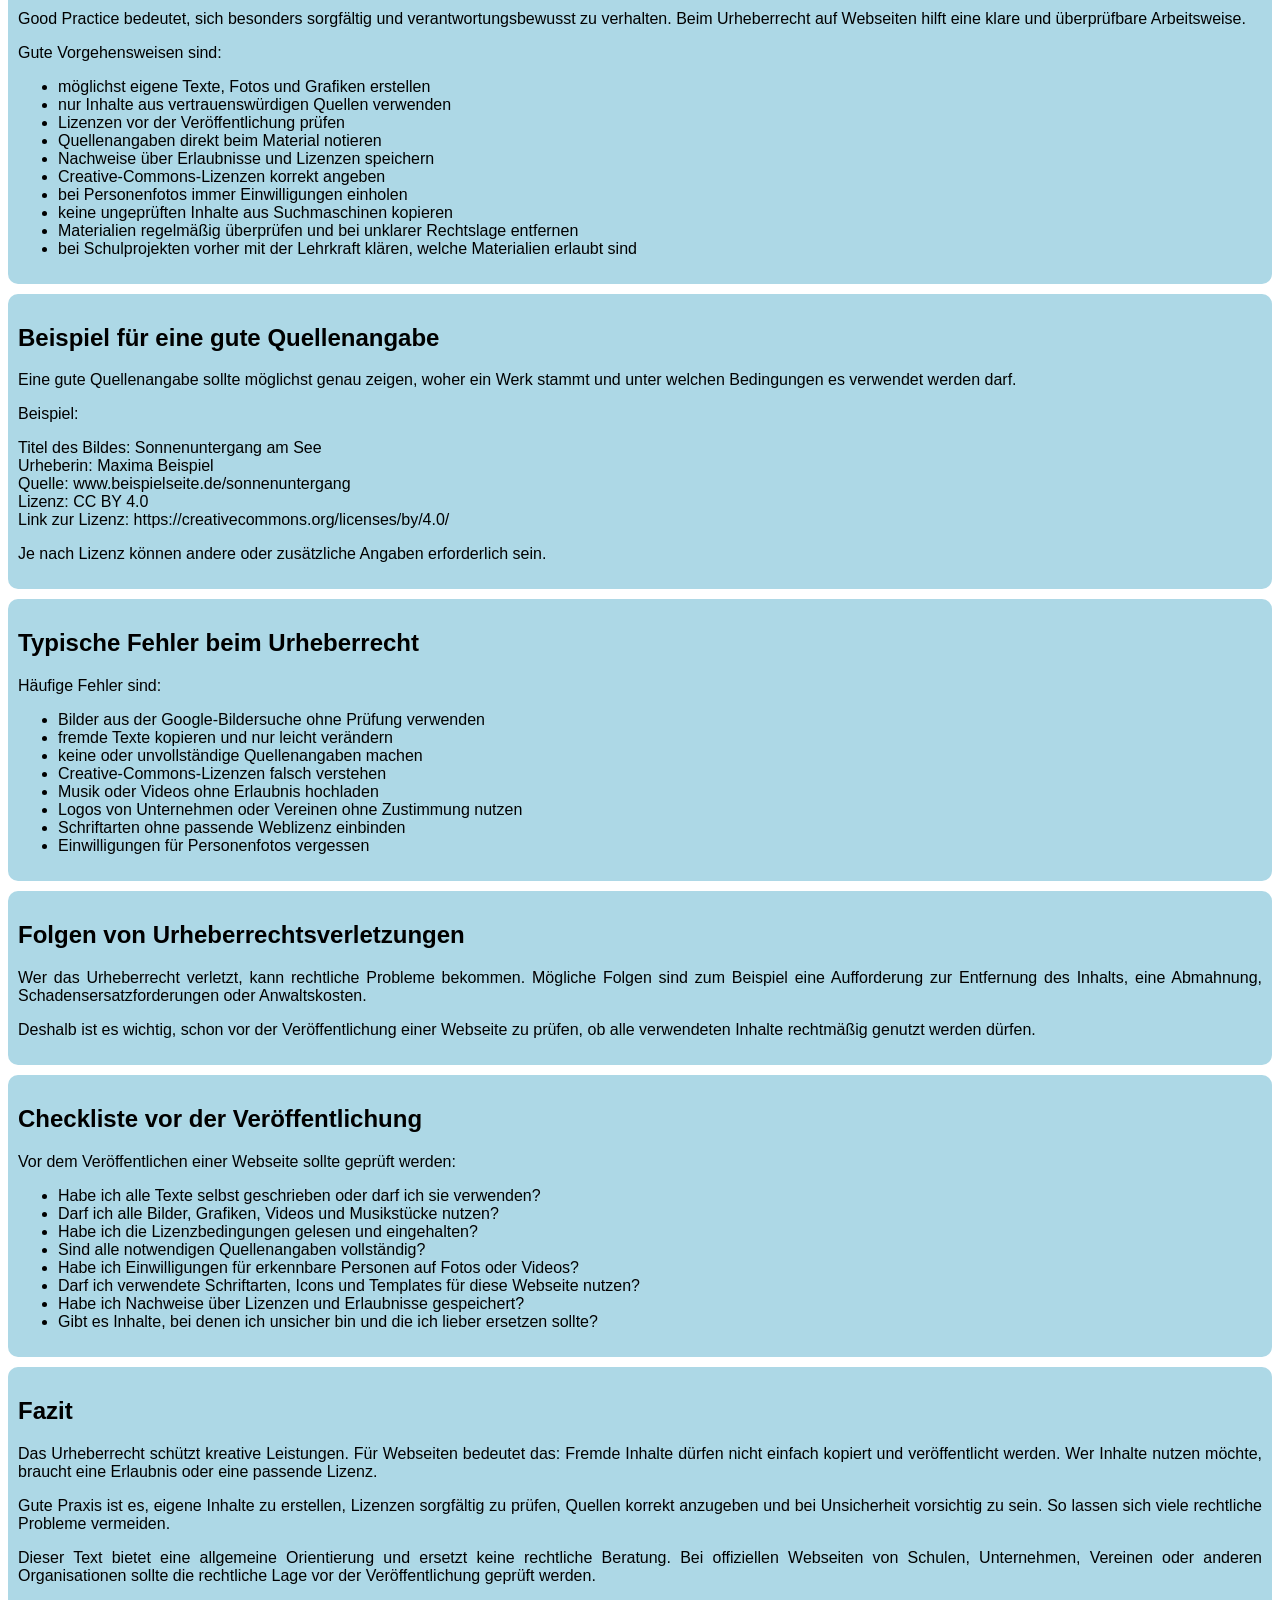
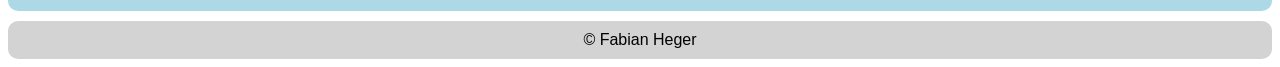
<file: urheberrecht.html>
<!DOCTYPE html>
<html lang="de">

<head>
  <meta charset="UTF-8" />
  <title>Urheberrecht bei Webseiten</title>
  <link rel="stylesheet" href="./css/style.css" type="text/css" />
</head>

<body>
  <ul class="navbar">
    <li><a href="index.html">Home</a></li>
    <li><a href="impressum.html">Impressum</a></li>
    <li><a href="datenschutz.html">Datenschutzerklärung</a></li>
    <li><a href="urheberrecht.html" id="currentPage">Urheberrecht</a></li>
    <li><a href="links.html">Haftung für Inhalte und Links</a></li>
  </ul>

  <div class="heading">
    <h1>Urheberrecht bei Webseiten</h1>

    <p>
      Wer eine Webseite erstellt und veröffentlicht, muss das Urheberrecht
      beachten. Das Urheberrecht schützt geistige Werke. Dazu gehören zum
      Beispiel Texte, Fotos, Grafiken, Musik, Videos, Zeichnungen, Karten,
      Software, Layouts und Unterrichtsmaterialien.
    </p>

    <p>
      Das Urheberrecht entsteht automatisch, sobald ein Werk geschaffen wird.
      Es muss nicht erst angemeldet oder registriert werden. Wer ein Werk
      erstellt, ist Urheberin oder Urheber dieses Werkes und darf
      grundsätzlich entscheiden, ob und wie es verwendet wird.
    </p>
  </div>


  <div class="section">
    <h2>Warum ist Urheberrecht bei Webseiten wichtig?</h2>

    <p>
      Auf Webseiten werden häufig fremde Inhalte verwendet. Dazu zählen Bilder
      aus dem Internet, Texte aus anderen Webseiten, Videos, Musik, Logos,
      Karten oder Schriftarten. Solche Inhalte dürfen nicht einfach kopiert und
      veröffentlicht werden.
    </p>

    <p>
      Auch wenn ein Bild oder Text leicht über eine Suchmaschine gefunden werden
      kann, bedeutet das nicht, dass er frei verwendet werden darf. Öffentlich
      zugänglich bedeutet nicht automatisch kostenlos oder frei nutzbar.
    </p>
  </div>

  <div class="section">
    <h2>Was ist beim Urheberrecht zu beachten?</h2>

    <p>
      Grundsätzlich gilt: Fremde Inhalte dürfen nur verwendet werden, wenn eine
      Erlaubnis vorliegt. Diese Erlaubnis kann zum Beispiel durch eine Lizenz,
      eine ausdrückliche Zustimmung oder eine gesetzliche Ausnahme entstehen.
    </p>

    <p>Besonders wichtig sind folgende Punkte:</p>

    <ul>
      <li>
        Keine fremden Texte einfach kopieren und auf der eigenen Webseite
        veröffentlichen.
      </li>
      <li>Keine Bilder aus Suchmaschinen ungeprüft verwenden.</li>
      <li>
        Keine Musik, Videos oder Grafiken ohne Erlaubnis einbinden oder
        hochladen.
      </li>
      <li>Keine Logos oder Marken anderer ohne Berechtigung nutzen.</li>
      <li>Lizenzbedingungen genau lesen und einhalten.</li>
      <li>
        Quellen und Urheberinnen oder Urheber korrekt angeben, wenn dies
        verlangt wird.
      </li>
      <li>
        Bei Unsicherheit lieber eigenes Material erstellen oder lizenzfreie
        Alternativen nutzen.
      </li>
    </ul>
  </div>

  <div class="section">
    <h2>Welche Inhalte können geschützt sein?</h2>

    <p>
      Viele verschiedene Inhalte können urheberrechtlich geschützt sein. Dazu
      gehören zum Beispiel:
    </p>

    <ul>
      <li>Texte, Artikel, Blogbeiträge und Gedichte</li>
      <li>Fotos, Illustrationen und Grafiken</li>
      <li>Videos und Filme</li>
      <li>Musik, Geräusche und Tonaufnahmen</li>
      <li>Präsentationen und Arbeitsblätter</li>
      <li>Karten und Stadtpläne</li>
      <li>Computerprogramme und Quellcode</li>
      <li>Datenbanken</li>
      <li>Schriftarten und Designelemente</li>
    </ul>

    <p>
      Nicht jede einzelne Idee ist geschützt. Geschützt ist in der Regel die
      konkrete Gestaltung, also zum Beispiel der genaue Text, das konkrete Foto
      oder die ausgearbeitete Grafik.
    </p>
  </div>

  <div class="section">
    <h2>Eigene Inhalte verwenden</h2>

    <p>
      Am einfachsten ist es, eigene Inhalte zu verwenden. Wer selbst Fotos
      macht, Texte schreibt oder Grafiken erstellt, hat grundsätzlich selbst die
      Rechte daran.
    </p>

    <p>
      Trotzdem müssen auch bei eigenen Inhalten andere Rechte beachtet werden.
      Wenn auf einem eigenen Foto Personen erkennbar sind, kann zusätzlich das
      Recht am eigenen Bild eine Rolle spielen. Wenn auf einem Foto Kunstwerke,
      Logos oder geschützte Gebäude zu sehen sind, können ebenfalls weitere
      Rechte betroffen sein.
    </p>
  </div>

  <div class="section">
    <h2>Fremde Inhalte verwenden</h2>

    <p>
      Fremde Inhalte dürfen nur genutzt werden, wenn die Nutzung erlaubt ist.
      Eine solche Erlaubnis kann zum Beispiel durch eine Lizenz entstehen.
    </p>

    <p>Vor der Verwendung fremder Inhalte sollte geprüft werden:</p>

    <ul>
      <li>Wer ist die Urheberin oder der Urheber?</li>
      <li>Unter welcher Lizenz steht das Material?</li>
      <li>Darf das Material auf einer Webseite veröffentlicht werden?</li>
      <li>Darf das Material verändert werden?</li>
      <li>
        Darf das Material für schulische oder öffentliche Projekte genutzt
        werden?
      </li>
      <li>Muss eine Quellenangabe gemacht werden?</li>
      <li>Muss ein Link zur Lizenz angegeben werden?</li>
    </ul>
  </div>

  <div class="section">
    <h2>Creative-Commons-Lizenzen</h2>

    <p>
      Viele Inhalte im Internet stehen unter Creative-Commons-Lizenzen. Diese
      Lizenzen erlauben bestimmte Nutzungen, wenn die jeweiligen Bedingungen
      eingehalten werden.
    </p>

    <p>Häufige Bestandteile von Creative-Commons-Lizenzen sind:</p>

    <ul>
      <li>BY: Die Urheberin oder der Urheber muss genannt werden.</li>
      <li>
        SA: Bearbeitungen müssen unter gleichen Bedingungen weitergegeben
        werden.
      </li>
      <li>NC: Die Nutzung ist nur nicht-kommerziell erlaubt.</li>
      <li>ND: Das Werk darf nicht bearbeitet werden.</li>
    </ul>

    <p>
      Auch bei Creative-Commons-Material reicht es nicht aus, nur "Quelle:
      Internet" zu schreiben. Eine korrekte Angabe enthält normalerweise den
      Titel des Werkes, den Namen der Urheberin oder des Urhebers, die Lizenz
      und einen Link zur Quelle.
    </p>
  </div>

  <div class="section">
    <h2>Public Domain und gemeinfreie Werke</h2>

    <p>
      Manche Werke sind gemeinfrei oder stehen unter sehr freien Lizenzen.
      Solche Werke können oft einfacher genutzt werden. Trotzdem sollte geprüft
      werden, ob wirklich keine oder nur wenige Bedingungen gelten.
    </p>

    <p>
      Bei gemeinfreien Werken ist außerdem wichtig, dass eine bestimmte digitale
      Aufnahme oder Bearbeitung wieder eigene Rechte enthalten kann. Ein altes
      Gemälde kann gemeinfrei sein, aber ein modernes Foto dieses Gemäldes kann
      unter Umständen geschützt sein.
    </p>
  </div>

  <div class="section">
    <h2>Zitate auf Webseiten</h2>

    <p>
      Zitate sind unter bestimmten Voraussetzungen erlaubt. Ein Zitat darf aber
      nicht einfach dazu dienen, fremde Inhalte zu übernehmen, weil man sie
      schön oder passend findet.
    </p>

    <p>Für ein zulässiges Zitat ist wichtig:</p>

    <ul>
      <li>Das Zitat muss einen eigenen Zweck erfüllen.</li>
      <li>Es muss inhaltlich mit dem eigenen Text verbunden sein.</li>
      <li>Es darf nur so viel zitiert werden, wie nötig ist.</li>
      <li>Die Quelle muss angegeben werden.</li>
      <li>Das zitierte Werk muss bereits veröffentlicht sein.</li>
    </ul>

    <p>
      Ein Bild nur als Dekoration zu verwenden, ist normalerweise kein
      zulässiges Zitat.
    </p>
  </div>

  <div class="section">
    <h2>Bilder und Fotos</h2>

    <p>
      Bei Bildern und Fotos passieren besonders häufig Urheberrechtsfehler. Ein
      Bild aus einer Suchmaschine darf nicht automatisch auf der eigenen
      Webseite verwendet werden.
    </p>

    <p>Gute Möglichkeiten sind:</p>

    <ul>
      <li>eigene Fotos erstellen</li>
      <li>Bilder aus seriösen freien Bilddatenbanken nutzen</li>
      <li>Creative-Commons-Bilder mit korrekter Quellenangabe verwenden</li>
      <li>Grafiken selbst erstellen</li>
      <li>
        Bilder verwenden, für die eine klare schriftliche Erlaubnis vorliegt
      </li>
    </ul>

    <p>
      Zusätzlich muss bei Fotos von Personen das Recht am eigenen Bild beachtet
      werden. Besonders bei Schülerinnen und Schülern ist eine Veröffentlichung
      nur mit großer Vorsicht und in der Regel mit Einwilligung der
      Erziehungsberechtigten möglich.
    </p>
  </div>

  <div class="section">
    <h2>Videos, Musik und eingebettete Inhalte</h2>

    <p>
      Auch Videos und Musik sind urheberrechtlich geschützt. Sie dürfen nicht
      ohne Erlaubnis heruntergeladen, verändert oder auf einer eigenen Webseite
      veröffentlicht werden.
    </p>

    <p>
      Das Einbetten von Inhalten, zum Beispiel von Videoplattformen, kann
      zusätzlich Datenschutzfragen aufwerfen. Besucherinnen und Besucher können
      dabei Daten an externe Anbieter übertragen. Deshalb sollte immer geprüft
      werden, ob eine Einbettung rechtlich und datenschutzrechtlich zulässig
      ist.
    </p>
  </div>

  <div class="section">
    <h2>Schriftarten und Webdesign</h2>

    <p>
      Auch Schriftarten können lizenzrechtlich geschützt sein. Nicht jede
      Schriftart darf einfach auf einer Webseite eingebunden werden. Vor der
      Nutzung sollte geprüft werden, ob die Schriftart für Webprojekte erlaubt
      ist.
    </p>

    <p>
      Außerdem können Designelemente, Icons und Vorlagen geschützt sein. Wer
      fertige Templates oder Icons verwendet, sollte auch hier die
      Lizenzbedingungen beachten.
    </p>
  </div>

  <div class="section">
    <h2>Good Practice beim Urheberrecht</h2>

    <p>
      Good Practice bedeutet, sich besonders sorgfältig und
      verantwortungsbewusst zu verhalten. Beim Urheberrecht auf Webseiten hilft
      eine klare und überprüfbare Arbeitsweise.
    </p>

    <p>Gute Vorgehensweisen sind:</p>

    <ul>
      <li>möglichst eigene Texte, Fotos und Grafiken erstellen</li>
      <li>nur Inhalte aus vertrauenswürdigen Quellen verwenden</li>
      <li>Lizenzen vor der Veröffentlichung prüfen</li>
      <li>Quellenangaben direkt beim Material notieren</li>
      <li>Nachweise über Erlaubnisse und Lizenzen speichern</li>
      <li>Creative-Commons-Lizenzen korrekt angeben</li>
      <li>bei Personenfotos immer Einwilligungen einholen</li>
      <li>keine ungeprüften Inhalte aus Suchmaschinen kopieren</li>
      <li>
        Materialien regelmäßig überprüfen und bei unklarer Rechtslage entfernen
      </li>
      <li>
        bei Schulprojekten vorher mit der Lehrkraft klären, welche Materialien
        erlaubt sind
      </li>
    </ul>
  </div>

  <div class="section">
    <h2>Beispiel für eine gute Quellenangabe</h2>

    <p>
      Eine gute Quellenangabe sollte möglichst genau zeigen, woher ein Werk
      stammt und unter welchen Bedingungen es verwendet werden darf.
    </p>

    <p>Beispiel:</p>

    <p>
      Titel des Bildes: Sonnenuntergang am See<br />
      Urheberin: Maxima Beispiel<br />
      Quelle: www.beispielseite.de/sonnenuntergang<br />
      Lizenz: CC BY 4.0<br />
      Link zur Lizenz: https://creativecommons.org/licenses/by/4.0/
    </p>

    <p>
      Je nach Lizenz können andere oder zusätzliche Angaben erforderlich sein.
    </p>
  </div>

  <div class="section">
    <h2>Typische Fehler beim Urheberrecht</h2>

    <p>Häufige Fehler sind:</p>

    <ul>
      <li>Bilder aus der Google-Bildersuche ohne Prüfung verwenden</li>
      <li>fremde Texte kopieren und nur leicht verändern</li>
      <li>keine oder unvollständige Quellenangaben machen</li>
      <li>Creative-Commons-Lizenzen falsch verstehen</li>
      <li>Musik oder Videos ohne Erlaubnis hochladen</li>
      <li>Logos von Unternehmen oder Vereinen ohne Zustimmung nutzen</li>
      <li>Schriftarten ohne passende Weblizenz einbinden</li>
      <li>Einwilligungen für Personenfotos vergessen</li>
    </ul>
  </div>

  <div class="section">
    <h2>Folgen von Urheberrechtsverletzungen</h2>

    <p>
      Wer das Urheberrecht verletzt, kann rechtliche Probleme bekommen. Mögliche
      Folgen sind zum Beispiel eine Aufforderung zur Entfernung des Inhalts,
      eine Abmahnung, Schadensersatzforderungen oder Anwaltskosten.
    </p>

    <p>
      Deshalb ist es wichtig, schon vor der Veröffentlichung einer Webseite zu
      prüfen, ob alle verwendeten Inhalte rechtmäßig genutzt werden dürfen.
    </p>
  </div>

  <div class="section">
    <h2>Checkliste vor der Veröffentlichung</h2>

    <p>Vor dem Veröffentlichen einer Webseite sollte geprüft werden:</p>

    <ul>
      <li>
        Habe ich alle Texte selbst geschrieben oder darf ich sie verwenden?
      </li>
      <li>Darf ich alle Bilder, Grafiken, Videos und Musikstücke nutzen?</li>
      <li>Habe ich die Lizenzbedingungen gelesen und eingehalten?</li>
      <li>Sind alle notwendigen Quellenangaben vollständig?</li>
      <li>
        Habe ich Einwilligungen für erkennbare Personen auf Fotos oder Videos?
      </li>
      <li>
        Darf ich verwendete Schriftarten, Icons und Templates für diese Webseite
        nutzen?
      </li>
      <li>Habe ich Nachweise über Lizenzen und Erlaubnisse gespeichert?</li>
      <li>
        Gibt es Inhalte, bei denen ich unsicher bin und die ich lieber ersetzen
        sollte?
      </li>
    </ul>
  </div>

  <div class="section">
    <h2>Fazit</h2>

    <p>
      Das Urheberrecht schützt kreative Leistungen. Für Webseiten bedeutet das:
      Fremde Inhalte dürfen nicht einfach kopiert und veröffentlicht werden. Wer
      Inhalte nutzen möchte, braucht eine Erlaubnis oder eine passende Lizenz.
    </p>

    <p>
      Gute Praxis ist es, eigene Inhalte zu erstellen, Lizenzen sorgfältig zu
      prüfen, Quellen korrekt anzugeben und bei Unsicherheit vorsichtig zu sein.
      So lassen sich viele rechtliche Probleme vermeiden.
    </p>

    <p>
      Dieser Text bietet eine allgemeine Orientierung und ersetzt keine
      rechtliche Beratung. Bei offiziellen Webseiten von Schulen, Unternehmen,
      Vereinen oder anderen Organisationen sollte die rechtliche Lage vor der
      Veröffentlichung geprüft werden.
    </p>
  </div>

  <footer>© Fabian Heger</footer>
</body>

</html>
</file>
<file: css/style.css>
* {
  font-family: "Segoe UI", Tahoma, Geneva, Verdana, sans-serif;
}

ul.navbar {
  list-style-type: none;
  display: flex;
  background-color: rgb(51, 51, 51);
  padding: 0px;
  margin: 0px;
  position: fixed;
  width: 100%;
  top: 0px;
  left: 0px;
  
}

ul.navbar li {
  padding: 10px;
}

ul.navbar li a {
  color: yellow;
  text-decoration: none;
}

ul.navbar a#currentPage {
  color: orange;
}

ul.navbar li a:hover {
  color: aqua;
}

p {
  text-align: justify;
}


footer {
  text-align: center;
  padding: 10px;
  background-color: lightgray;
  border-radius: 10px;
}

div.section {
  background-color: lightblue;
  border-radius: 10px;
  padding: 10px;
  margin-bottom: 10px;
}

div.heading {
  background-color: lightgreen;
  border-radius: 10px;
  padding: 10px;
  margin-top: 50px;
  margin-bottom: 10px;
}

@media (max-width: 700px) {
  ul.navbar {
    display: block;
    padding-left: 10px;
    position: absolute;
  }

  div.heading {
    margin-top: 215px;
  }
}
</file>
